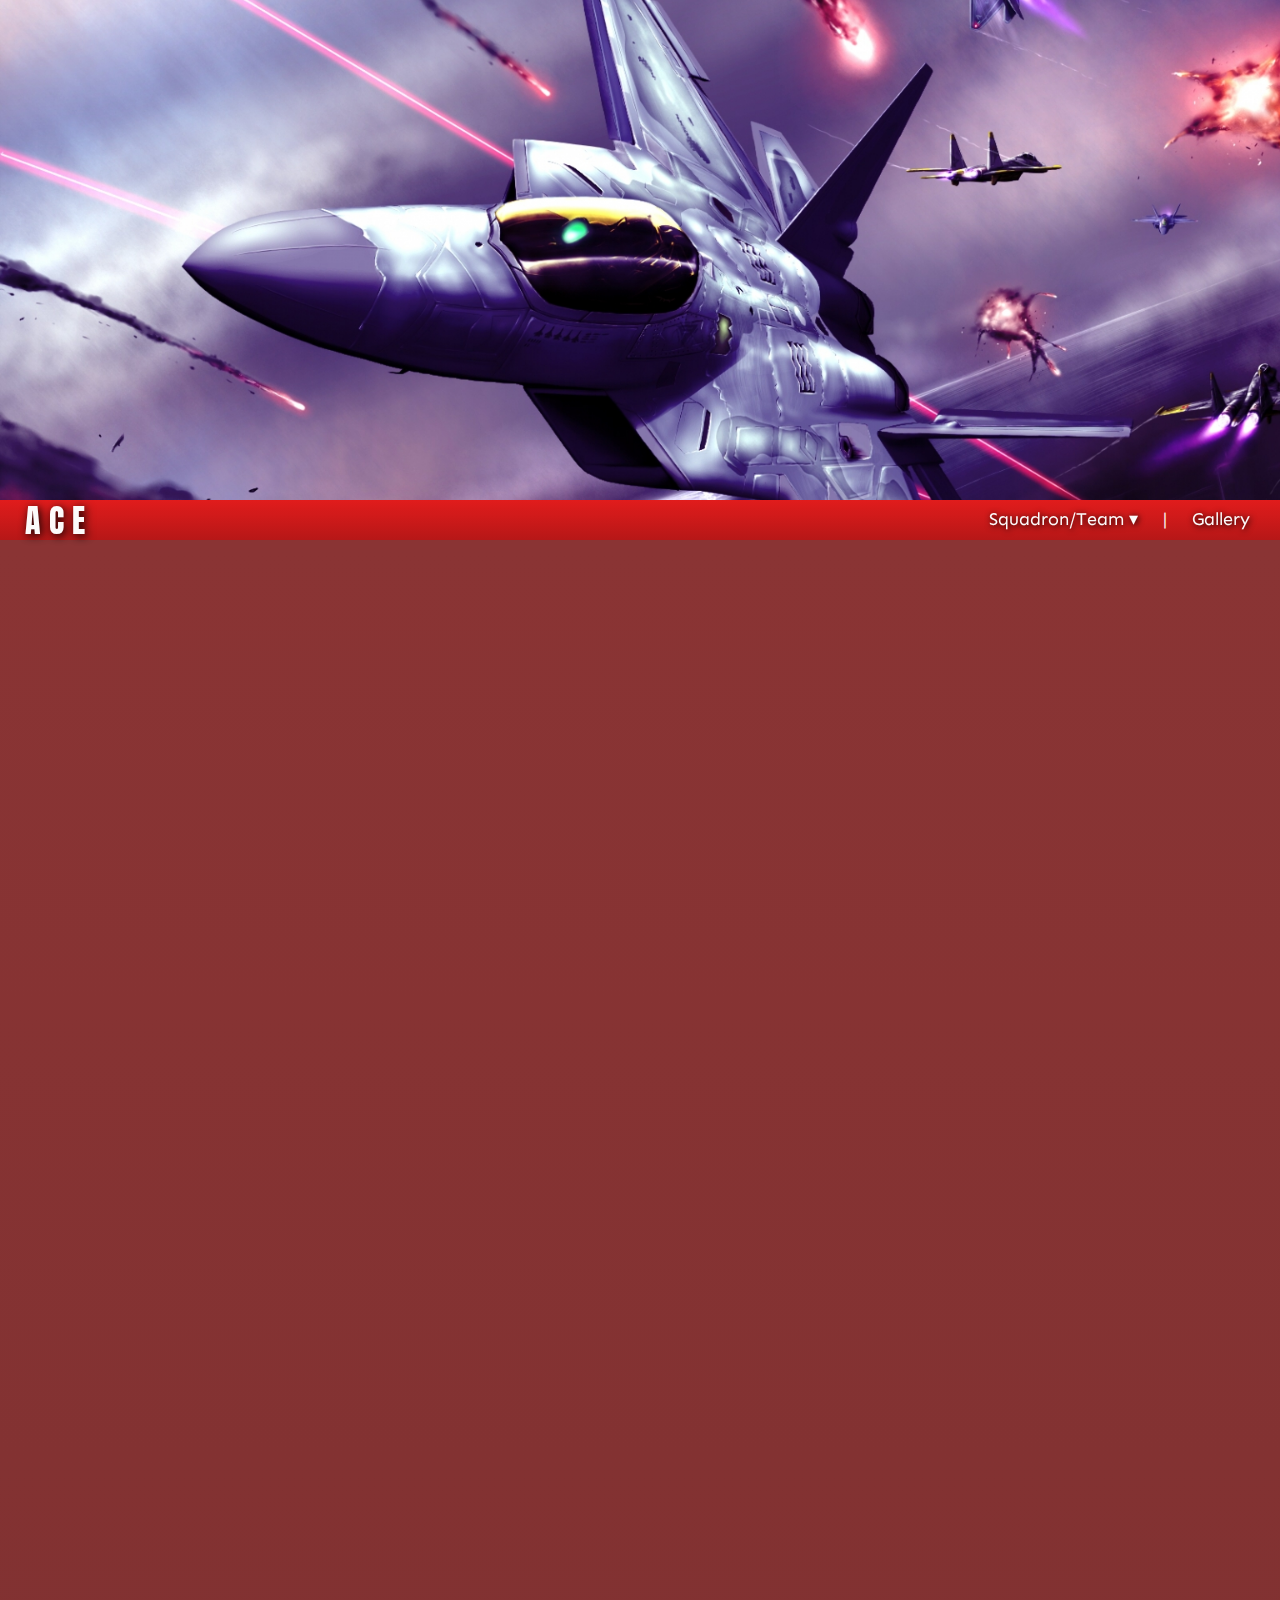
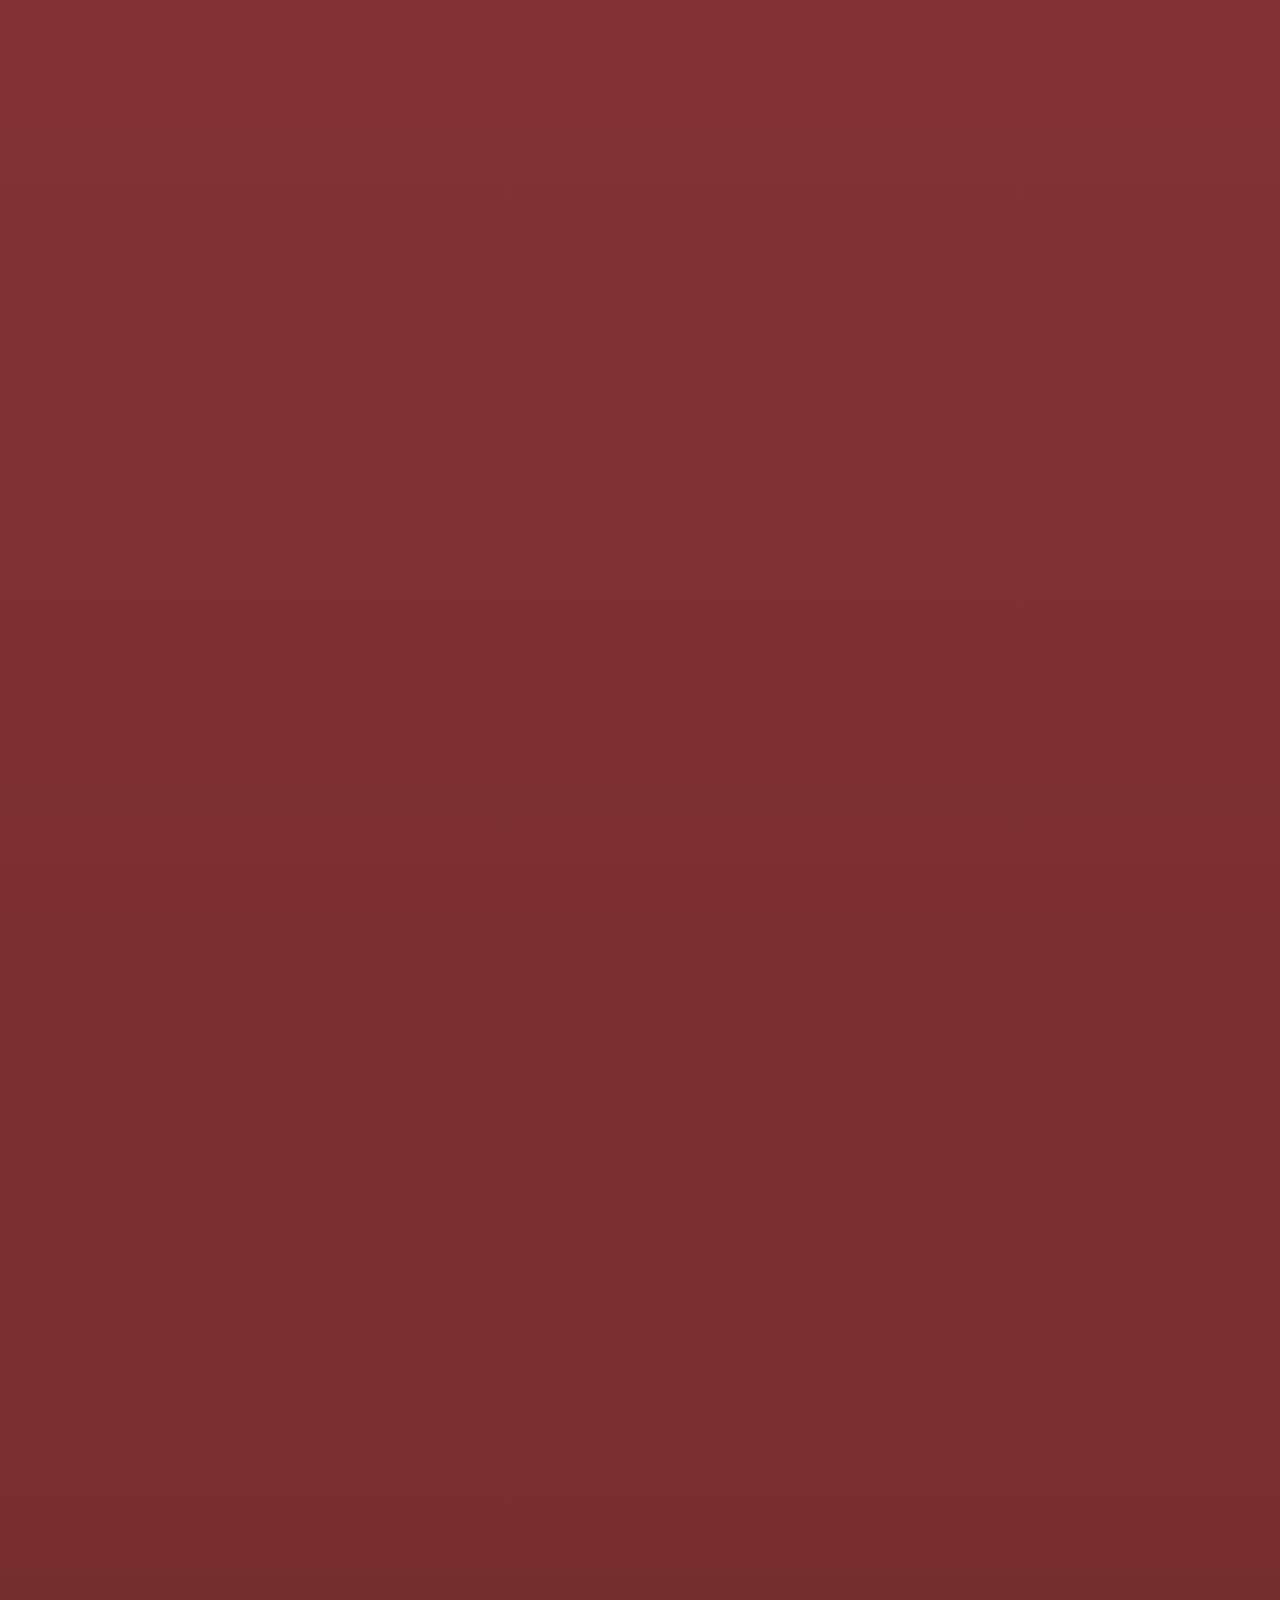
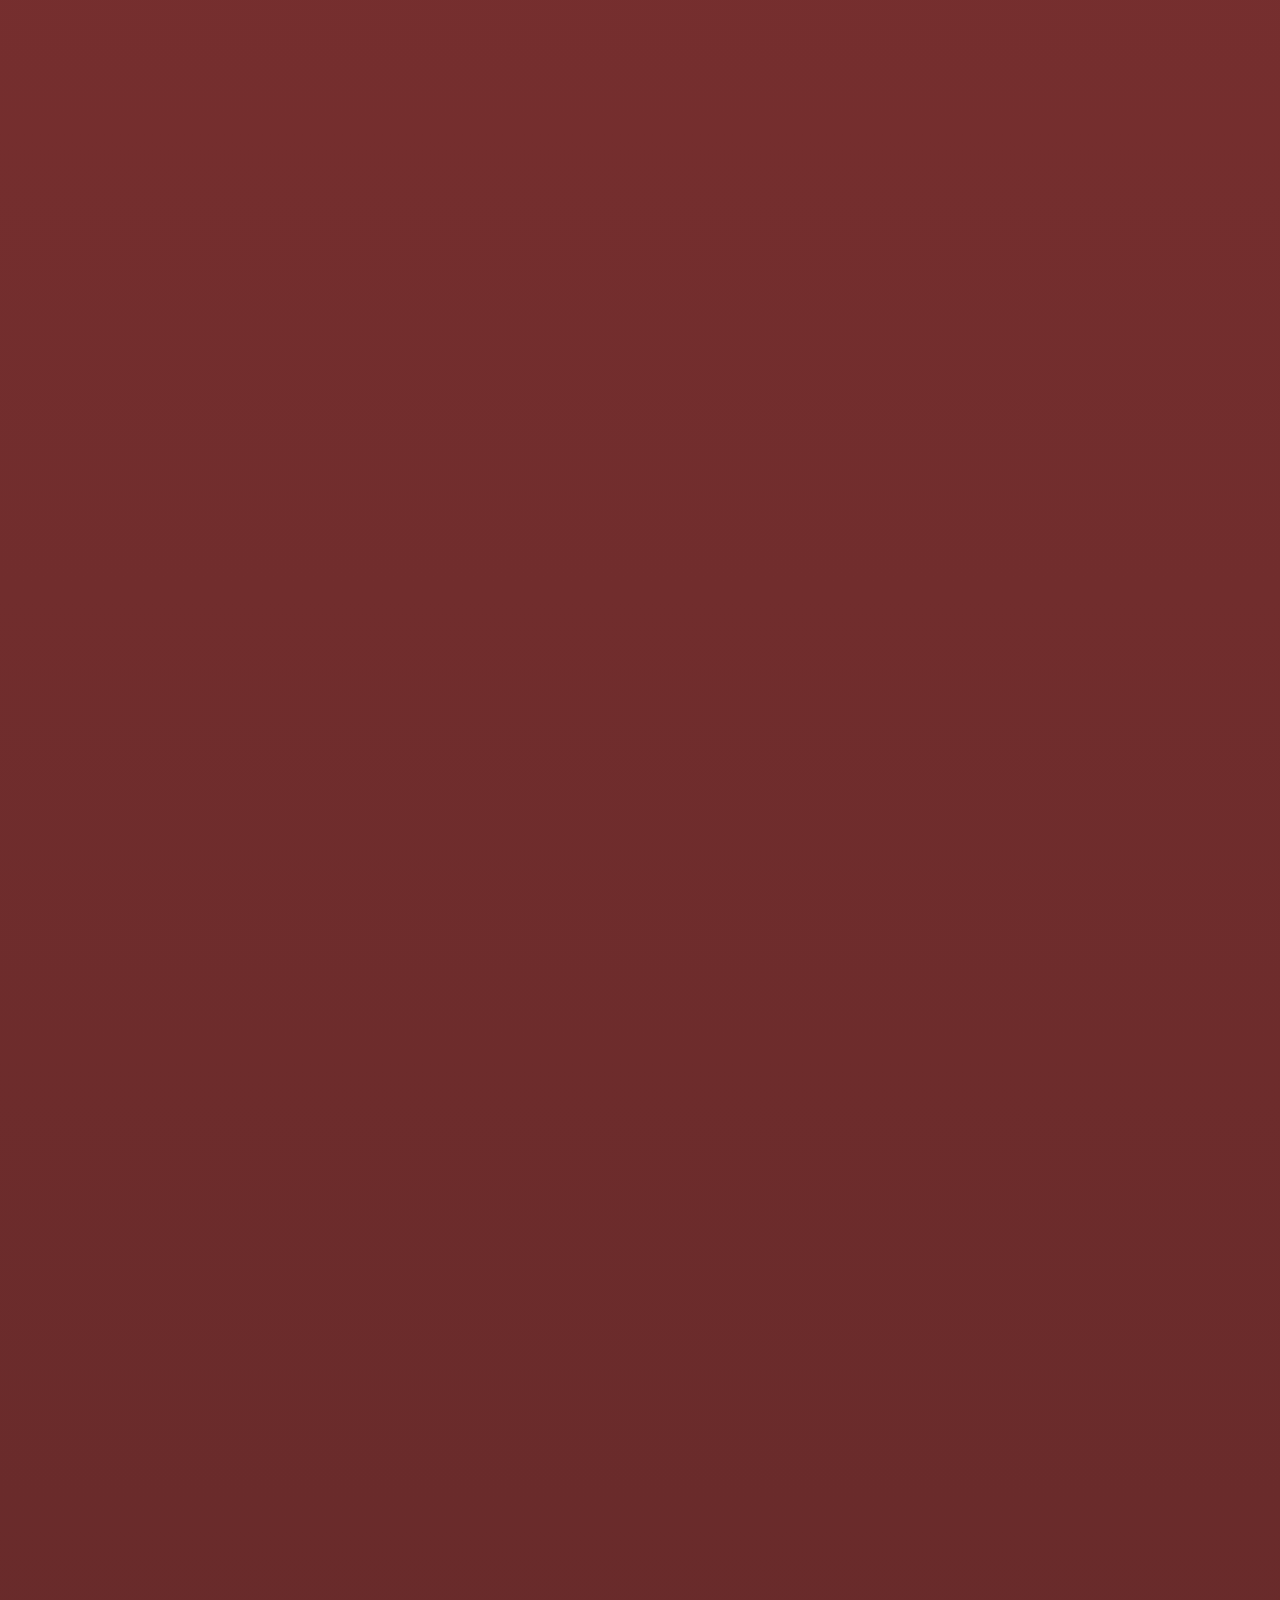
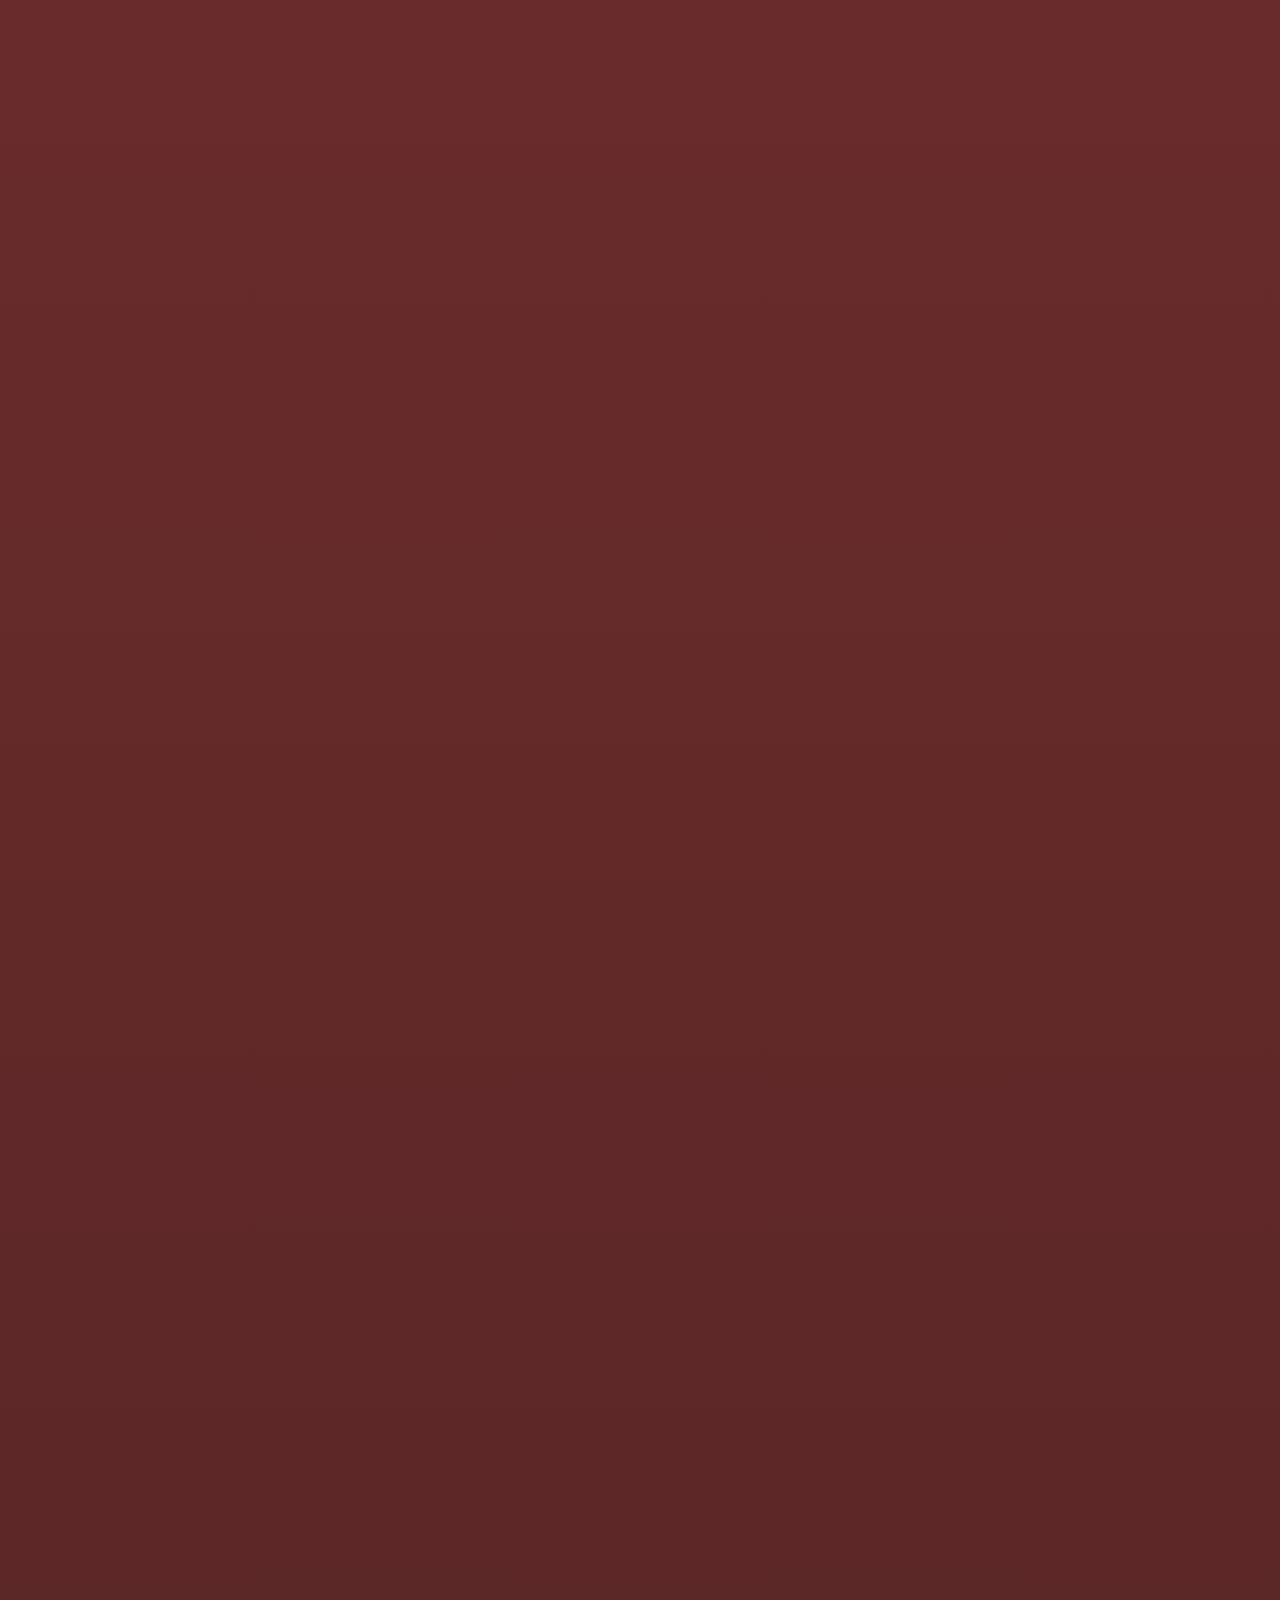
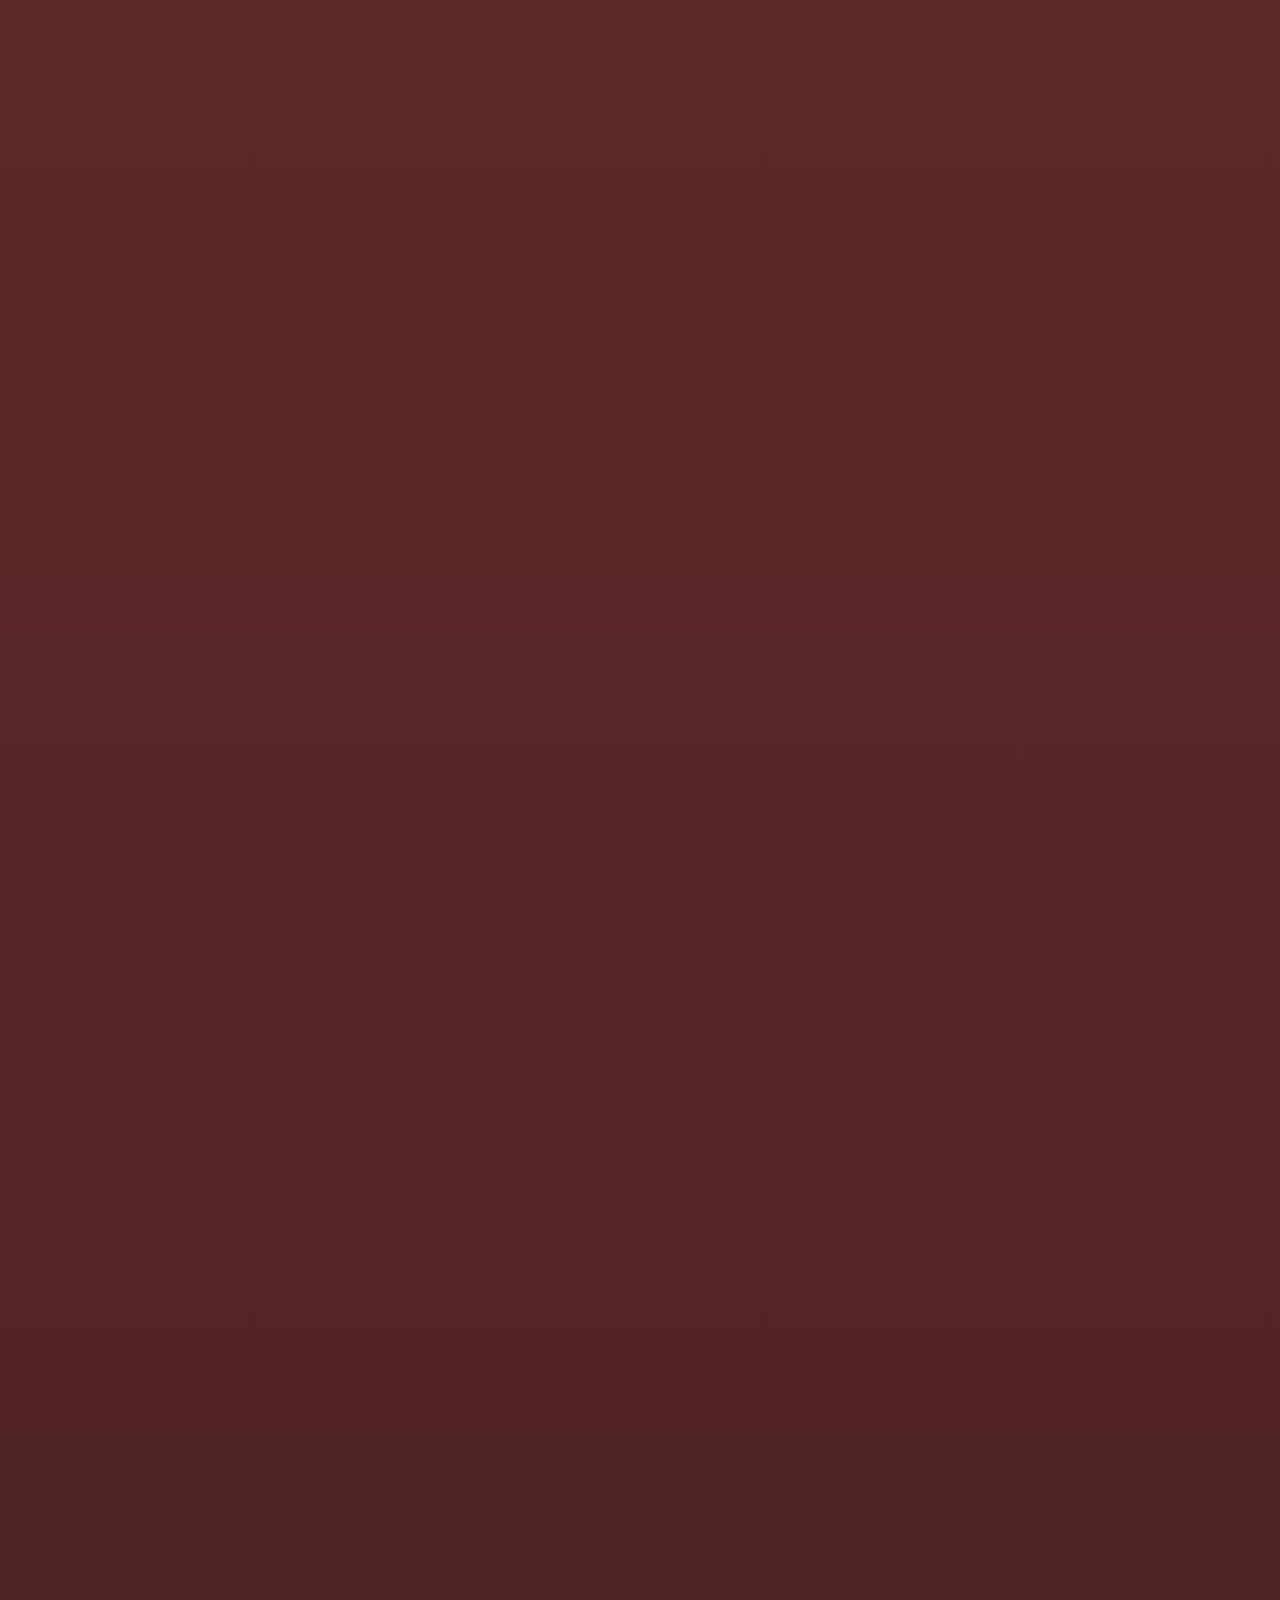
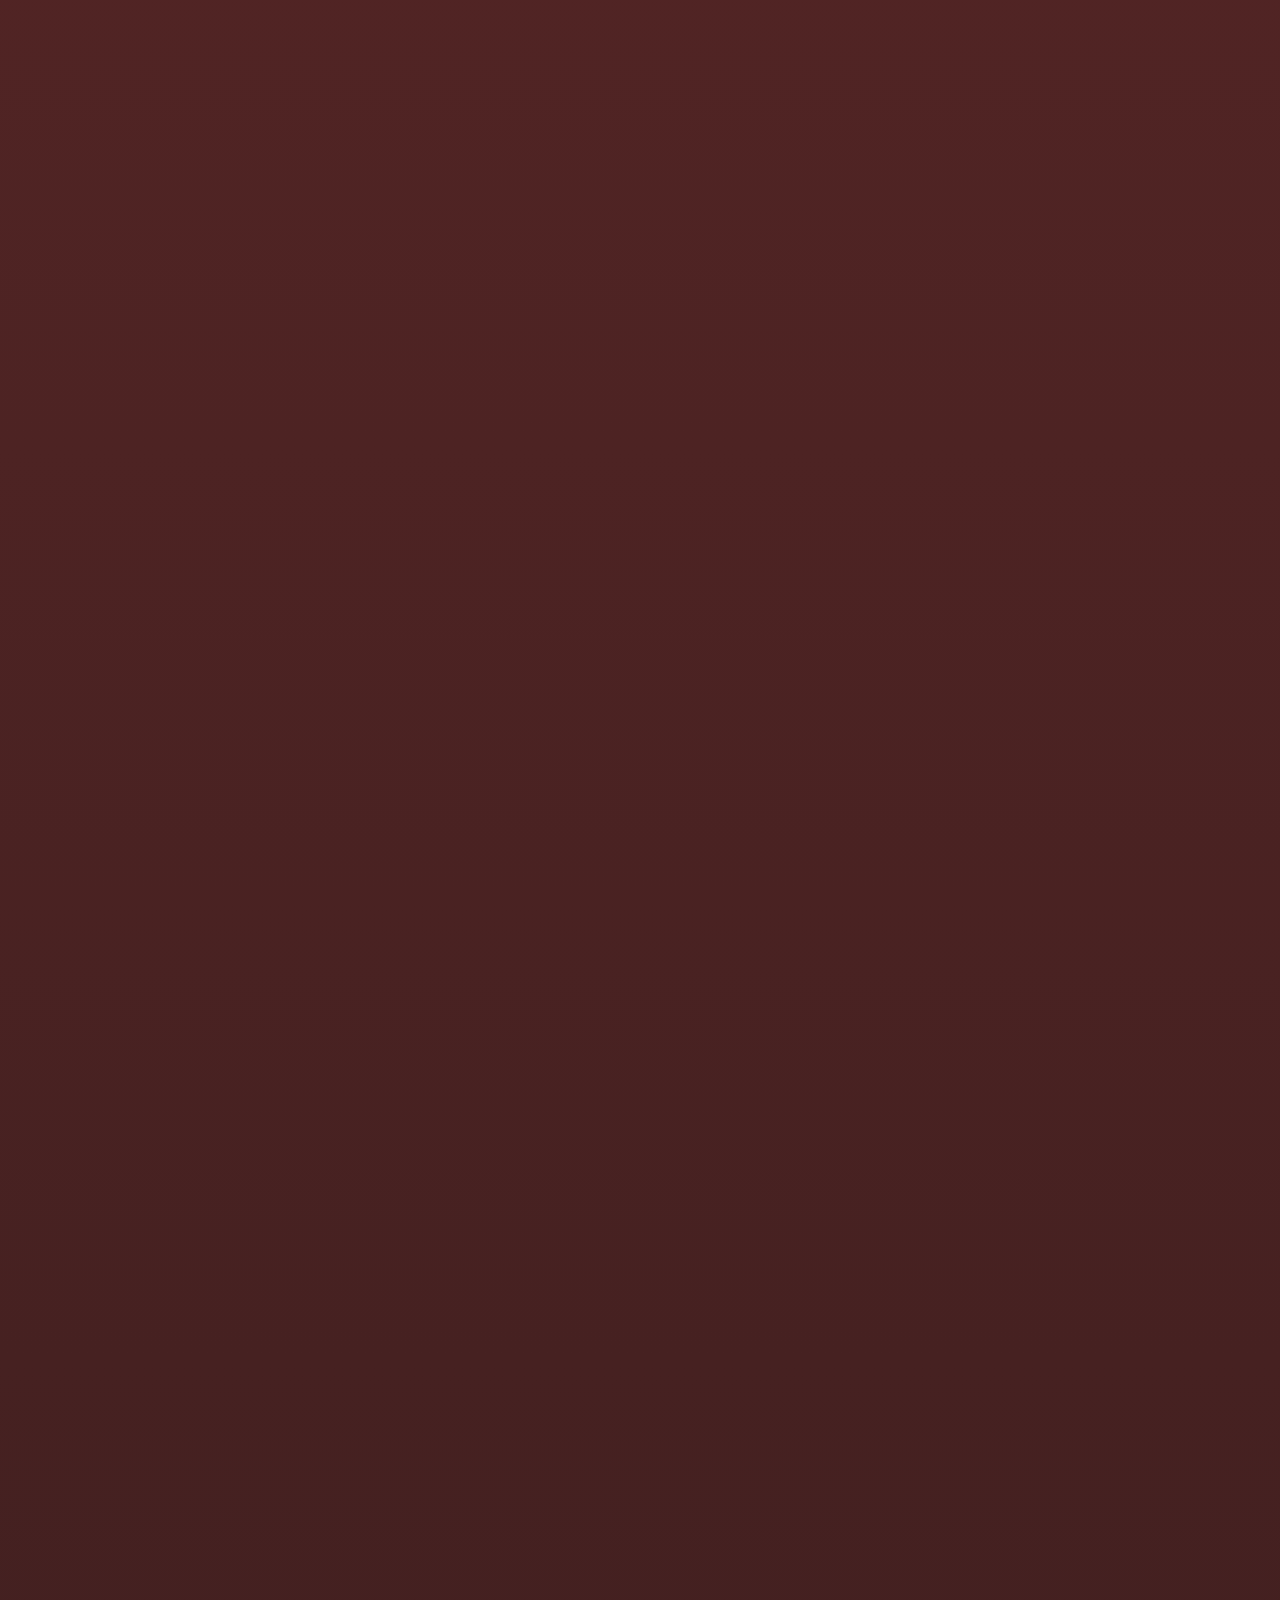
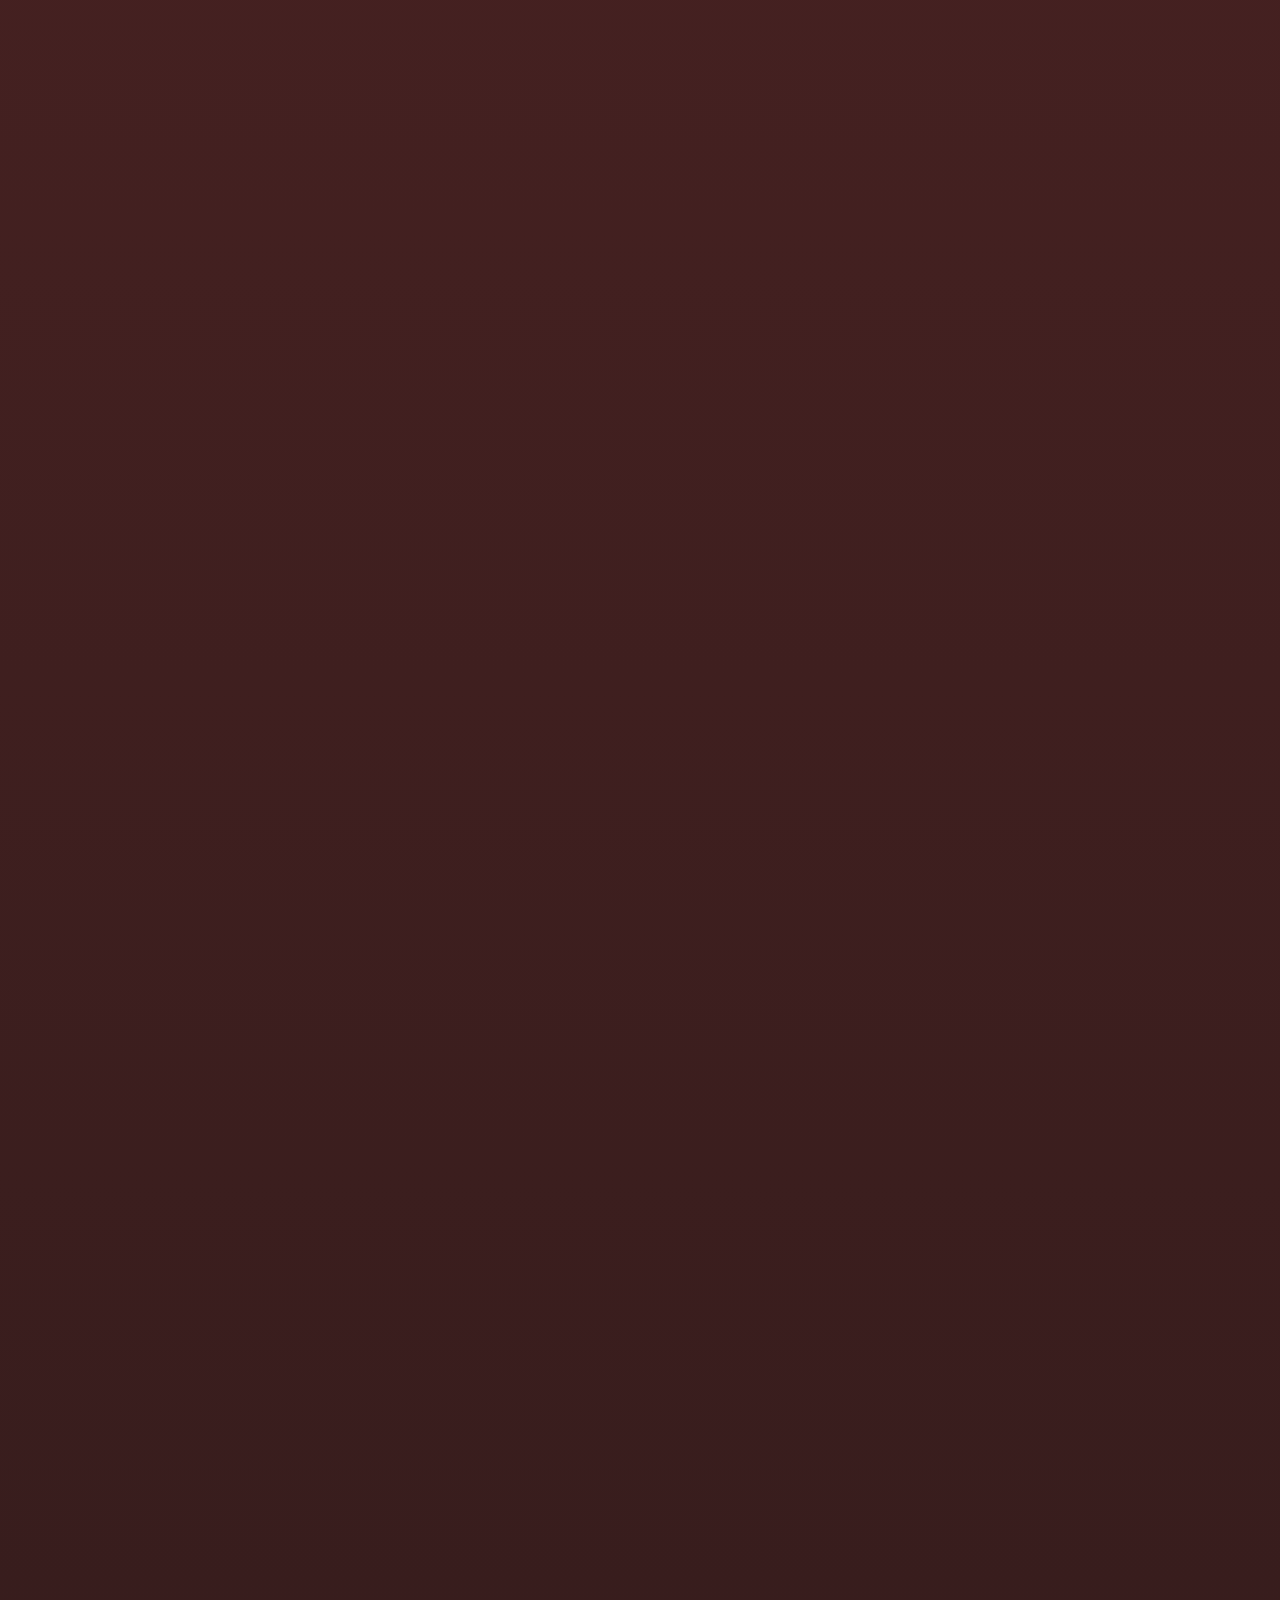
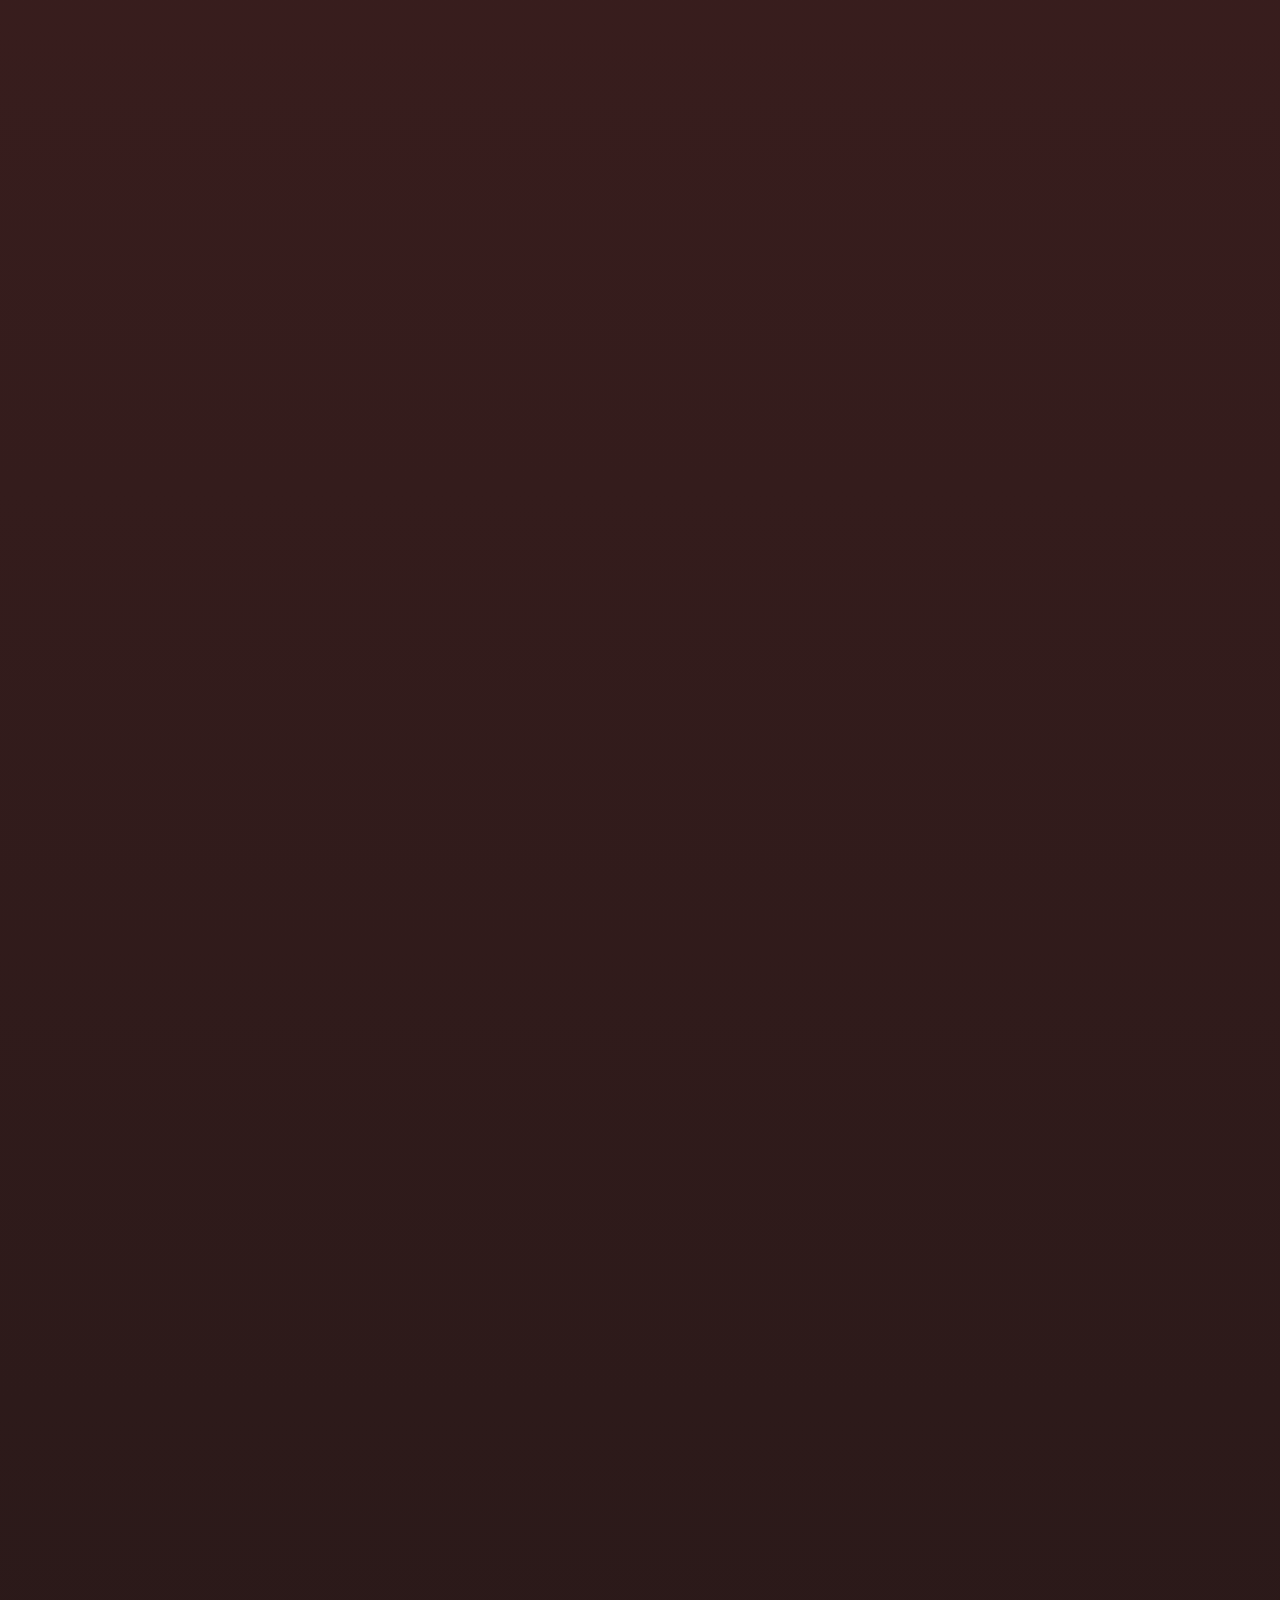
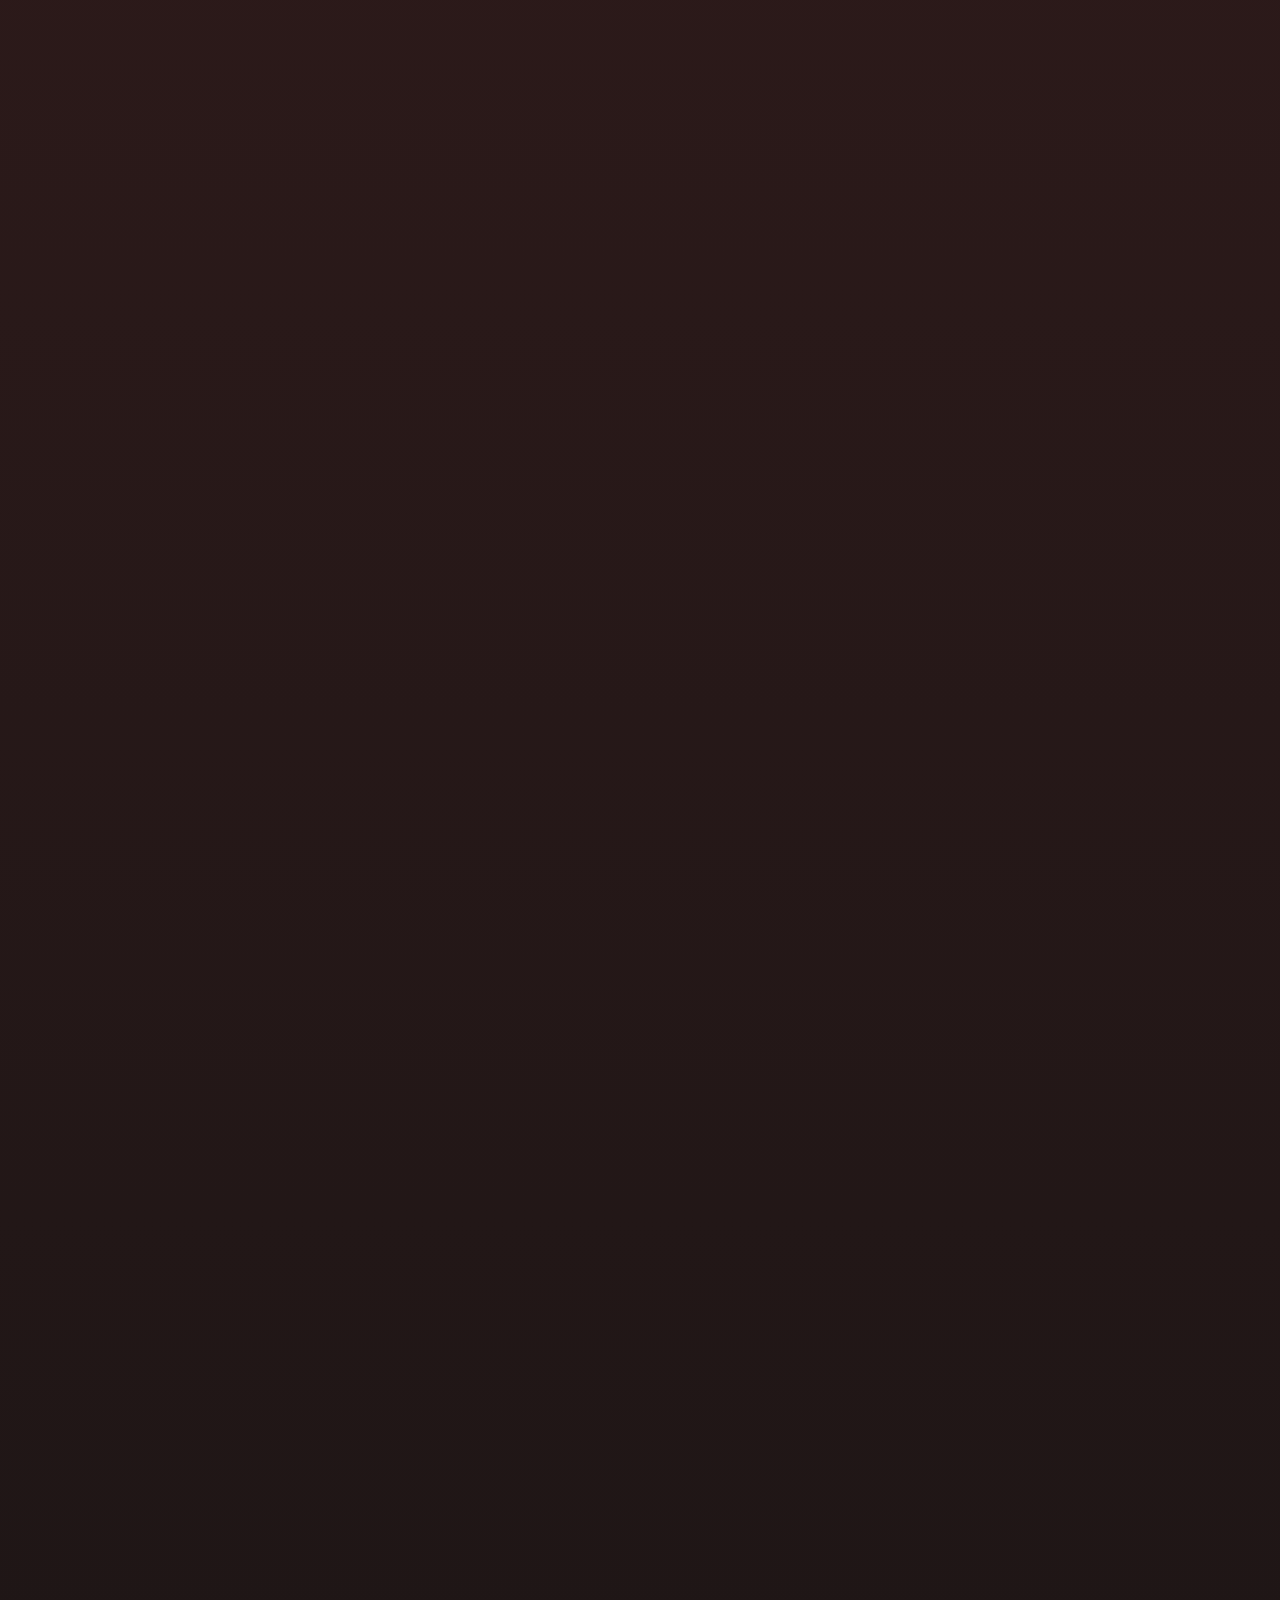
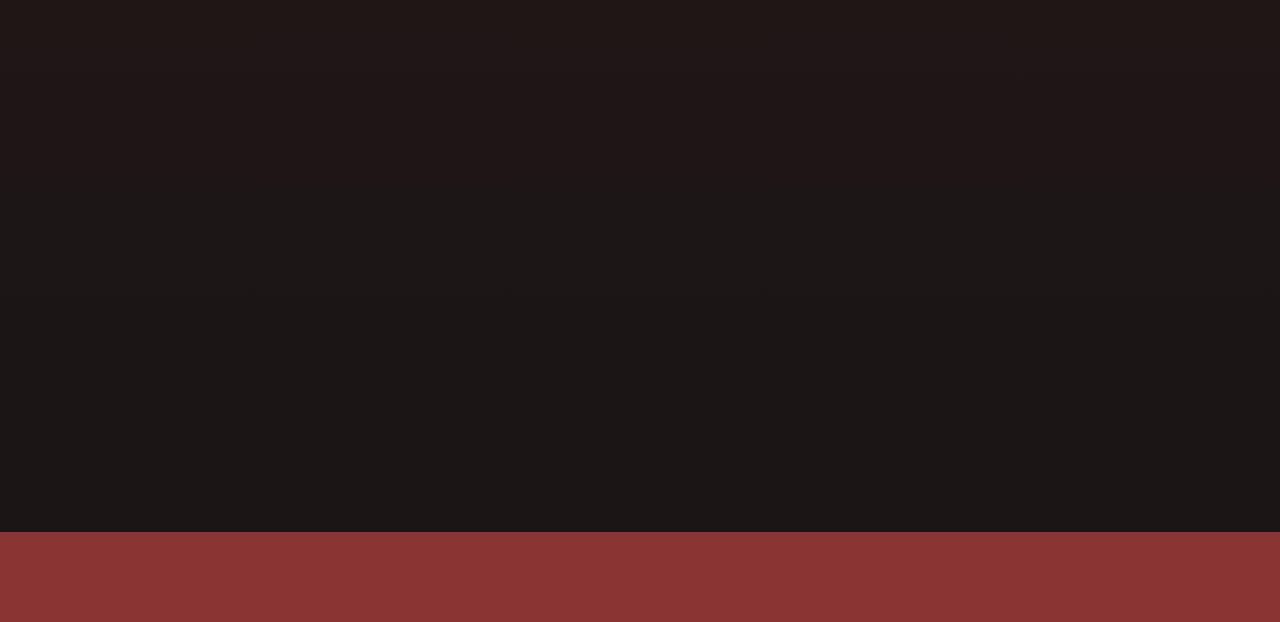
<file: index.html>
<!DOCTYPE html>
<html lang="en" id="home">

<head>
  <meta charset="UTF-8">
  <meta name="viewport" content="width=device-width, initial-scale=1.0">

  <link rel="shortcut icon" href="Letter-A.ico">

  <link rel="stylesheet" href="assets/css/reset.css">
  <link rel="stylesheet" href="assets/css/style.css">



  <title>Ace Combat Team(s)</title>
</head>

<body>


  <!-- awal header -->
  <header>

    <div class="jumbotron">

      <img src="assets/img/trigger.png" id="logo" alt="Trigger's Emblem" title="Trigger's Emblem">
      <h1>Ace Combat Team</h1>
      <p>Some of Ace Combat Team(s) in Ace Combat Video Game</p>
      <p>
        <marquee width="800" style="font-size: small; background-color: rgba(0, 0, 0, .4);">
          Program Studi : Teknik Elektro, Mata Kuliah : Teknologi Komunikasi Multimedia
        </marquee>
      </p>
    </div>


  </header>
  <!-- akhir header -->


  <!-- Disimpan Navbar diluar <header> karena sticky tidak akan berfungsi di dalam header -->
  <!-- Nav -->
  <div class="nav-container">
    <nav class="navbar">
      <a href="#home" class="navbar-brand page-scroll" id="navbar-brand"><strong>A C E</strong></a>

      <ul>
        <li class="navbar dropdown">
          <a id="drop-btn" class="dropbtn nav-list">Squadron/Team &#9662;</a>
          <div class="dropdown-content">
            <a class="page-scroll" href="#mage">Mage Squadron</a>
            <a class="page-scroll" href="#strider">Strider Squadron</a>
            <a class="page-scroll" href="#galm">Galm Team</a>
            <a class="page-scroll" href="#sol">Sol Squadron</a>
            <a class="page-scroll" href="#sacs">SACS</a>
            <a class="page-scroll" href="#silber">Silber Team</a>
            <a class="page-scroll" href="#garuda">Garuda Team</a>
            <a class="page-scroll" href="#spare">Spare Squadron</a>
            <a class="page-scroll" href="#mimic">Mimic Squadron</a>
          </div>
        </li>

        <li> | </li>
        <li class="navbar"><a href="gallery.html" class="nav-list page-scroll">Gallery</a></li>
      </ul>

    </nav>
  </div>

  <!-- akhir nav -->




  <!-- awal main -->
  <main>

    <div id="content">

      <article id="mage" class="card">
        <h2>Mage Squadron</h2>
        <div class="container-fi">
          <img src="assets/img/mage_formation.jpg" alt="Mage Squadron" title="Mage Squadron" class="featured-image">
        </div>
        <img src="assets/img/mage_emblem.png" alt="Mage Emblem" title="Mage Emblem" class="featured-emblem">
        <div class="container-member">
          <div class="leader">
            <p>Leader :</p>
            <ul>
              <li>Clown (Mage 1)</li>
              <li>AWACS Sky Keeper</li>
            </ul>
          </div>
          <div class="member">
            <p>Member(s) :</p>
            <ul>
              <li style="text-decoration: line-through;">Trigger (Mage 2)</li>
            </ul>
          </div>
        </div>

        <p>Mage Squadron, officially the 508th Tactical Fighter Squadron, is an Osean Air Force unit assigned to
          the International Union Peacekeeping Force. The squadron saw deployment in the Lighthouse War.
        </p>
        <h4>History</h4>
        <p>
          On May 15, 2019, the Kingdom of Erusea declared war on the Osean Federation and attacked the
          country's bases all over Usea, including Fort Grays. Mage Squadron was scrambled with other allied
          squadrons to repel the Erusean air raid.
        </p>
        <p>
          The squadron also took part in halting the Erusean advance at the Scofields Plateau. During the
          operation, Erusean forces deployed multiple MQ-99s to engage the Osean aircraft, however, they were
          shot down by Golem and Mage Squadrons.
        </p>

        <p>
          On May 30, 2019, Mage Squadron took part in Operation Dual Wielder, where its objective was to help
          secure air superiority in the airspace over the Chopinburg Rainforest. The mission was almost a
          success, however, Erusea deployed an Arsenal Bird to quickly regain control of the region.[4]
        </p>
        <p>
          The last known sortie the squadron was involved in was Operation Lighthouse Keeper, where Osean
          forces had to infiltrate the city of Selatapura and rescue the Osean ex-president Vincent Harling
          from the Erusean-controlled International Space Elevator. The operation failed when Harling's
          transport helicopter was shot down and exploded, killing the ex-president. Trigger was blamed for
          killing the president, and was later court-martialed and sent to a penal air unit, Spare Squadron.
        </p>

      </article>


      <article id="strider" class="card">
        <h2>Strider Squadron</h2>
        <div class="container-fi">
          <img src="assets/img/strider_formation.png" alt="Strider Squadron" title="Strider Squadron"
            class="featured-image">
        </div>
        <img src="assets/img/strider_emblem.png" alt="Strider Squadron" title="Strider Squadron"
          class="featured-emblem">
        <div class="container-member">
          <div class="leader">
            <p>Leader :</p>
            <ul>
              <li style="text-decoration: line-through;">Unnamed pilot (Strider 1)</li>
              <li>Trigger (Strider 1)</li>
              <li>AWACS Long Caster</li>
            </ul>
          </div>
          <div class="member">
            <p>Member(s) :</p>
            <ul>
              <li>Count (Strider 2)</li>
              <li>Skald (Strider 3)</li>
              <li>Jaeger (Strider 3)</li>
              <li>Lanza (Strider 4)</li>
              <li>Huaxian (Strider 4)</li>
            </ul>
          </div>
        </div>

        <p>Strider Squadron, officially the 124th Tactical Fighter Squadron, and also referred to as the
          "Snowbirds", was a unit in Osean Air Defense Force's Long Range Strategic Strike Group (LRSSG).
        </p>
        <p>
          Throughout the Lighthouse War, Strider Squadron became renowned for its many accomplishments, most notably
          defending Stonehenge and bringing down Arsenal Bird Liberty. Strider's actions often decided the outcome of
          many battles during the war.
        </p>
        <p>
          Strider Squadron was the player's squadron throughout the latter half of <em>Ace Combat 7: Skies
            Unknown</em>.
        </p>
        <h4>History</h4>
        <p>
          Following a reconnaissance mission to the Stonehenge ruins, Strider and Cyclops squadrons' return route
          changed to Yinshi Valley due to unknown factors. Shortly before entering the valley, they came under pursuit
          by Erusean MQ-99s, and Spare Squadron was deployed to cover their retreat. With Trigger acting as the rear
          guard, all Strider aircraft successfully exited the combat airspace. Following Trigger's engagement with
          Mister X, AWACS Bandog guided the LRSSG back to the 444th Air Base.
        </p>
        <h4>New Leadership</h4>
        <p>
          Following Operation Full House, Trigger, alongside his wingman Count, was transferred to the LRSSG under the
          request of Wiseman and was appointed the new flight lead of Strider Squadron.
        </p>
        <p>
          On August 10, 2019, aiming to weaken the Erusean Royal Navy, the LRSSG carried out a strategic strike on the
          Erusean forces stationed at Snider's Top. During the operation, Strider played a key role in sinking the Njord
          Fleet and destroying both military platforms. Initially, Strider's original members were skeptical of
          Trigger's leadership, however, after witnessing his skill during the operation, they wholly accepted their new
          leader. It was during the operation that Strider was first referred to as the "Snowbirds".
        </p>
        <h4>Counter Attack</h4>
        <p>
          Nine days later, Strider played a key role in defending the last remaining Stonehenge turret as it prepared to
          fire upon Arsenal Bird Liberty. After the railgun's spotter was rendered ineffective, Trigger, alongside
          Wiseman, crippled Liberty by destroying its main propellors, allowing Stonehenge to shoot it down.
        </p>
        <p>
          In the following operation, Operation Magic Spear, Strider alone was tasked with assisting Osean bombers in
          destroying Erusean IRBM silos by guiding the bombers' munitions to their targets. After destroying the main
          silos, it was revealed that Erusea had been hiding multiple IRBMs underneath a dam and subsequently launched
          the. Trigger ultimately shot down each missile before they reached critical altitude.
        </p>

      </article>



      <article id="galm" class="card">
        <h2>Galm Team</h2>
        <div class="container-fi">
          <img src="assets/img/galm_formation.jpg" alt="Galm Team" title="Galm Team" class="featured-image">
        </div>
        <img src="assets/img/galm_emblem.png" alt="Galm Emblem" title="Galm Emblem" class="featured-emblem">
        <div class="container-member">
          <div class="leader">
            <p>Leader :</p>
            <ul>
              <li>Chiper (Galm 1)</li>
              <li>AWACS Eagle Eye</li>
            </ul>
          </div>
          <div class="member">
            <p>Member(s) :</p>
            <ul>
              <li style="text-decoration: line-through;">Larry Foulke (Galm 2)</li>
              <li>Patrick James Beckett (Galm 2)</li>
            </ul>
          </div>
        </div>

        <p>The 66th Air Force Unit "Galm", more commonly referred to as Galm Team, was a mercenary fighter squadron
          employed by the Ustio Air Force's 6th Air Division during the Belkan War. The two-man unit―comprised of a
          pilot known only by his callsign, "Cipher", and Larry Foulke―was stationed at Valais Air Base.
        </p>
        <p>
          Over the course of the war, Galm Team shot down a considerable number of the Belkan Air Force's ace squadrons
          and pilots. The mercenary team's unparalleled combat efficiency proved highly advantageous to the Allied
          Forces during the war and decisively ended the postwar uprising orchestrated by A World With No Boundaries.
        </p>
        <h4>History</h4>
        <p>
          The specific details regarding Galm Team's creation are currently unknown. It is known that Larry Foulke
          (callsign, "Pixy") was employed by Ustio's foreign mercenary air division as early as 1994. Details
          concerning Cipher's recruitment remain unknown, though it can be surmised that he and Foulke were not
          introduced until their first combat sortie, during which they were designated Galm 1 and 2 respectively.
        </p>
        <p>
          Galm Team's first known combat sortie occurred on April 2, 1995, when it was dispatched to intercept a Belkan
          bombing strike on Valais Air Base. Galm's successful defense of Valais ultimately prevented Belka from
          achieving complete hegemony over Ustio. Nearly two weeks later, Galm Team supported the Allied Forces'
          counteroffensive preparations by securing a military supply line along Route 171 in northern Sapin. On
          April 20, Galm Team underwent its first assignment within Area B7R. Although Galm's deployment was only
          intended to be a diversion to conceal the Allies' mobilization, the two mercenaries shot down all of the
          Belkan aircraft tasked with defending the airspace, including several ace squadrons.
        </p>
        <p>
          At 1458hrs, Foulke radioed through the electromagnetic interference and informed Cipher that he had "found a
          reason to fight"—he then proceeded to open fire on his flight leader. Cipher avoided his missile-fire and
          became entangled with several Belkan fighters, allowing Foulke to slip away in the confusion. Before
          departing, Foulke informed Cipher that the two of them must "go our separate ways." With Pixy listed as
          MIA, Crow Team's number three, Patrick James Beckett (callsign "PJ"), was reassigned to serve as Galm's number
          two.
        </p>
        <h4>End of the War</h4>
        <p>
          One week later, on June 13, Cipher and PJ were dispatched to engage the Belkan remnant forces massing near
          Mount Schirm. During the operation, Galm spotted an immense, empty hangar at a facility near the mountain, and
          PJ reported their findings back to Eagle Eye. The following week, Galm flew to Belka's northeast coast of
          Anfang to eliminate the remaining Belkan resistance forces. Although the operation was a success, the overall
          strength of the Belkan forces Galm Team encountered led PJ to surmise that they were not part of any remnant
          resistance movement, and that the "war [was] not over yet."
        </p>
        <p>
          On December 25, the terrorist organization A World With No Boundaries used the commandeered XB-0 Hresvelgr
          gunship to launch surprise attacks on the city of Lumen and Valais Air Base. Despite damage to the base
          facilities and runway, Galm Team took off in pursuit of the XB-0 and eventually intercepted it over the
          Waldreich Mountains. The gunship's fighter escorts, which included Espada Team, engaged Galm but were
          ultimately shot down. Cipher proceeded to disable the XB-0's engines and numerous anti-aircraft weapons,
          rendering the gunship defenseless. The ultimate destruction of its cockpit caused the XB-0 to lose altitude
          and crash. Pixy, who had since fallen in with the terrorist group, then relayed a coded transmission to
          Galm Team, which PJ deciphered: "Yo, Buddy. You still alive?"
        </p>
        <p>
          Six days later, on December 31, Galm Team was dispatched to Mund Valley in central Belka, where A World With
          No Boundaries had taken control of the Avalon Dam facility and its V2 warhead. In order to expedite its
          arrival at the target area, Galm embarked on a course that took it through Area B7R once more. Upon entering
          the airspace, Cipher and PJ were engaged by several ace squadrons from the terrorist group, including Gault
          Team, which was led by A World With No Boundaries' (supposed) leader, Anton Kupchenko. After a heated
          dogfight, Cipher downed the enemy fighters, and Galm continued on towards Mund.
        </p>
        <p>
          After arriving at the operation airspace, Galm and several other Allied squadrons approached the dam facility
          at low altitude through the river valley, while other Allied aircraft overhead drew fire from the dam's
          anti-aircraft defenses. Upon reaching the dam, Cipher flew into the facility's subterranean tunnels and
          destroyed the three modules controlling the V2 launch. As Cipher and PJ prepared to depart, Pixy―piloting
          an advanced ADFX-02 Morgan―appeared and opened fire with his fighter's Tactical Laser System, hitting and
          killing PJ. Pixy then radioed Cipher, asking if he had "found a reason to fight yet" and began to
          reactivate the V2 launch sequence. The two mercenaries fought over Avalon, with Cipher slowly stripping the
          Morgan of its weaponry until Foulke activated the aircraft's ECM shielding. However, Cipher landed several
          hits on the Morgan's forward air intakes, injuring Foulke and forcing him to eject.
        </p>
        <p>
          Following this final confrontation, Cipher effectively vanished from official records. Foulke is known to have
          survived his injuries and later returned to service as a soldier for hire in Usea.
        </p>


      </article>




      <article id="sol" class="card">
        <h2>Sol Squadron</h2>
        <div class="container-fi">
          <img src="assets/img/sol_formation.png" alt="Sol Squadron" title="Sol Squadron" class="featured-image">
        </div>
        <img src="assets/img/sol_emblem.png" alt="Sol Emblem" title="Sol Emblem" class="featured-emblem">
        <div class="container-member">
          <div class="leader">
            <p>Leader :</p>
            <ul>
              <li>Mihaly A. Shilage (Sol 1)</li>
            </ul>
          </div>
          <div class="member">
            <p>Member(s) :</p>
            <ul>
              <li>Wit (Sol 2)</li>
              <li>Seymour (Sol 3)</li>
              <li>Hermann (Sol 4)</li>
              <li>Roald (Sol 5)</li>
            </ul>
          </div>
        </div>

        <p>
          Sol Squadron, officially the 68th Experimental Squadron, is an experimental unit serving with the
          Erusean Air and Space Administration. The squadron saw deployment during the Lighthouse War. It was featured
          as the main antagonist squadron for most of the campaign of Ace Combat 7: Skies Unknown.
        </p>
        <p>
          Mihaly A. Shilage, the squadron's leader, accepted his Erusean status but the other Sol pilots continued to
          wear the Voslagian Air Force emblem on their flight suits. After Mihaly was shot down, Sol Squadron flew
          alongside the Long Range Strategic Strike Group during Operations Daredevil and Hush.
        </p>
        <h4>History</h4>
        <p>
          At the onset of the war, Sol Squadron was formed to support Mihaly on his combat sorties. On May 30, 2019,
          Mihaly flew solo during Osea's Operation Dual Wielder to check on the Erusean drones deployed on the front
          lines. He shot down Gargoyle 1 and Golem 2 before retreating from the airspace. The combat physically strained
          him, so the squadron did not deploy again for over a month.
        </p>
        <p>
          On July 12, Mihaly, Wit, and Seymour joined a formation of Erusean drones chasing the Osean reconnaissance
          squadrons Cyclops and Strider away from Stonehenge. The three Sol pilots reached them in Yinshi Valley, where
          Spare Squadron was attempting to escort Cyclops and Strider. Mihaly engaged and killed Spare 8 as well as
          another Spare pilot and one recon pilot before Trigger engaged him in a dogfight through the valley. Tabloid
          engaged Wit and Seymour simultaneously to prevent them from chasing Trigger or the other Oseans. All of Sol
          Squadron eventually retreated from the area after heavy thunderclouds continued to roll in.
        </p>
        <p>
          The squadron remained grounded for another two months while Dr. Schroeder ordered a new flight suit for Mihaly
          to support his flying style. Schroeder was instantly amazed by Mihaly's control on his aircraft while using
          the new suit; the other Sol members couldn't keep up with their leader.
        </p>
        <p>
          Osea launched a large-scale invasion of Erusea's capital, Farbanti, on September 19. Erusea called on the
          entirety of Sol Squadron to provide backup; the squadron arrived after Osea had already captured the majority
          of Farbanti's territory. Mihaly managed to sink multiple Osean ships, prompting Osean headquarters to order
          Cyclops and Strider Squadrons to shoot him down. Trigger and Wiseman jointly engaged Mihaly after he shot down
          Fencer. Wiseman drew Mihaly through Farbanti's submerged district until Mihaly killed him. Trigger continued
          to engage Mihaly, but Mihaly and the rest of Sol Squadron retreated after both sides lost communications,
          leaving Farbanti in Osean hands.
        </p>
        <p>
          After the collapse of Erusea's government, Sol Squadron chose to desert from Erusea and instead defend
          refugees amassed at Shilage and Voslage; the squadron reformed itself as part of the Voslagian Air Force. When
          Strider Squadron arrived on October 24 to secure Shilage's stockpiled supplies for themselves, Sol deployed
          and attempted to defend the area. Trigger shot down Roald and Hermann—their subsequent fates are left
          unexplored—before Mihaly arrived in an experimental X-02S Strike Wyvern. Mihaly ordered Wit and Seymour to
          leave and stay alive for the sake of their homeland. Trigger engaged Mihaly in an extended dogfight until
          Trigger finally shot him down. Mihaly asked on an open channel for Trigger to "put a stop to the drone
          production" before his radio cut out; he survived his injuries but was crippled and could no longer fly.
        </p>
        <p>
          One week later, Avril Mead put out a call for those looking to end the war to help retake the International
          Space Elevator from Erusean radicals. Wit and Seymour responded under the Voslagian flag to support the Oseans
          and Eruseans fighting the radicals. The two proved useful to their former rivals; they revealed that Erusea's
          drones were flying in slave mode alongside radical pilots, and Wit provided a way to destroy the Arsenal Bird
          by explaining where to attack it. After two ADF-11F Ravens entered the airspace to shoot down the coalition
          forces, Wit and Seymour retreated to a friendly airbase until the coalition returned the next day. The two
          pilots joined the others in fighting the Ravens, observing that they flew precisely like Mihaly.
        </p>
        <p>
          Seymour always survives the final battle against the Ravens, but Wit's fate depends on the player. If the
          player manages to shoot down both Ravens at around the same time, Wit will survive the fight. Otherwise, the
          second Raven will shoot down Wit, prompting Seymour to attempt to avenge him during the fight with the first
          ADF-11.
        </p>


      </article>




      <article id="sacs" class="card">
        <h2>SACS</h2>
        <div class="container-fi">
          <img src="assets/img/sacs_formation.jpg" alt="SACS" title="SACS" class="featured-image">
        </div>
        <img src="assets/img/sacs_emblem.webp" alt="SACS Logo" title="SACS Logo" class="featured-emblem">
        <div class="container-member">
          <div class="leader">
            <p>Leader :</p>
            <ul>
              <li>Matias Torres</li>
            </ul>
          </div>
          <div class="member">
            <p>Member(s) :</p>
            <ul>
              <li>Louis Barbieri</li>
              <li>And 23 others</li>
            </ul>
          </div>
        </div>

        <p>
          SACS, also known as the Alicorn Squadron, was the Erusean Navy air group from the submarine Alicorn, which saw
          deployment near the end of Operation Sighthound and during Operation Fisherman. The squadron launched via an
          aircraft deck on the top of the submarine's hull. The tail of SACS aircraft bore a design of an alicorn.
        </p>
        <p>
          In line with the radical ideology of their captain, Matias Torres, SACS seemed to display a fanatical devotion
          to their cause. A flight launched purely as a distraction did so willingly and shouted "salvation" just before
          their aircraft exploded.
        </p>
        <h4>History</h4>
        <p>
          At the climax of Operation Sighthound, Torres announced that both he and the Alicorn were no longer under
          Erusean authority. After launching the submarine and destroying an OMDF fleet led by the OFS Puffin, Torres
          launched a flight from the SACS unit, diverting the attention of Osea's fighter squadrons away from the
          Alicorn as it submerged. One of the SACS aircraft carried a cruise missile armed with a WMD. Trigger pursued
          the flight and shot the plane down before it could leave the area of operation and carry out the flight's
          mission.
        </p>
        <p>
          The remaining aircraft of the squadron would launch days later on September 14, when the Osean Navy tried to
          trap the submarine in the Spring Sea. Initially operating as interceptors alongside the Alicorn's detachment
          of SLUAVs, SACS engaged Specter Squadron in an attempt to shoot down their fleet of P-1 patrol aircraft to
          cover the submarine's escape, but this attempt failed when the LRSSG successfully defended Specter. After the
          Alicorn was forced to surface, the remaining aircraft of SACS were launched from the submarine, once again
          alongside SLUAVs, this time as a distraction to try to prevent the LRSSG from destroying the Alicorn.
          Ultimately, SACS failed to prevent the LRSSG from destroying the submarine, resulting in the loss of all on
          board.
        </p>



      </article>





      <article id="silber" class="card">
        <h2>Silber Team</h2>
        <div class="container-fi">
          <img src="assets/img/silber_formation.jpg" alt="Silber Team" title="Silber Team" class="featured-image">
        </div>
        <img src="assets/img/silber_emblem.png" alt="Silber Emblem" title="Silber Emblem" class="featured-emblem">
        <div class="container-member">
          <div class="leader">
            <p>Leader :</p>
            <ul>
              <li>Dietrich Kellerman</li>
            </ul>
          </div>
          <div class="member">
            <p>Member(s) :</p>
            <ul>
              <li>Ruppert Appling</li>
              <li>Stefan Enders</li>
              <li>Sven Burtlag</li>
              <li>Sebastian Hackenberg</li>
            </ul>
          </div>
        </div>

        <p>The 126th Tactical Fighter Squadron "Silber" was an squadron of the Belkan Air Force. Known for a
          history of military victories and successes, Silber was one of the oldest known squadrons of the
          BAF.
        </p>
        <h4>History</h4>
        <p>
          Originally named the "105th Tactical Fighter Squadron", the current Silber Squadron was born when Dietrich
          Kellerman was assigned to the team around 1973. The "first season Silber Team" (as Kellerman's original
          formation was retroactively called) fought in the Rectan Conflict in the same decade, defeating the Rectan Air
          Force in an engagement over the Mainz Mountains and allowing the Belkan Army to capture the Rectan capital of
          Cor.
        </p>
        <p>
          In 1985, the unit became involved in the Wellow Incident, destroying several unknown aircraft that flew over
          Crescene Island in North Belka. Five years later, in 1990, Dietrich retired from the Belkan Air Force, leaving
          the Silber team (the "second season Silber team") to continue without him.
        </p>
        <p>
          Belkan War
          When the Belkan War broke out in 1995, Kellerman was called back to the frontlines to bolster troop morale. He
          returned to active duty with several pilots from the 9th Special Education Course, the "Kellerman
          Institution", giving birth to the third iteration of the Silber Squadron.
        </p>
        <p>
          In their last combat action, the reformed Silber Squadron was sent as reinforcements during the Second Battle
          of B7R in May 28. The unit was engaged by the 66th Air Force Unit "Galm", and was completely destroyed.
          Kellerman survived. Dubbed the "squadron of tragedy", the battle saw the death of most of the team's pilots,
          causing Kellerman to permanently retire from aviation.
        </p>

      </article>




      <article id="garuda" class="card">
        <h2>Garuda Team</h2>
        <div class="container-fi">
          <img src="assets/img/garuda_formation.jpg" alt="Garuda Team" title="Garuda Team" class="featured-image">
        </div>
        <img src="assets/img/garuda_emblem.png" alt="Garuda Emblem" title="Garuda Emblem" class="featured-emblem">
        <div class="container-member">
          <div class="leader">
            <p>Leader :</p>
            <ul>
              <li>Talisman</li>
              <li>AWACS Ghost Eye</li>
            </ul>
          </div>
          <div class="member">
            <p>Member(s) :</p>
            <ul>
              <li>Marcus Lampert</li>
            </ul>
          </div>
        </div>

        <p>Garuda Team, officially the 28th Fighter Squadron, is a squadron in the Republic of Emmeria Air Force's
          Eastern Air Region Air Defense. It serves in the REAF's 8th Air Division, and is stationed at Gracemeria Air
          Force Base.
        </p>
        <p>
          During the Emmeria-Estovakia War, Garuda Team became invaluable to the Emmerian war effort as it helped decide
          the outcome of many crucial battles during the war, forcing Estovakia's armed forces to dedicate entire
          operations to the destruction of the squadron. Garuda's renown resulted in its members becoming national
          heroes for the Emmerian people and helping Emmeria emerge victorious in the war.
        </p>
        <p>
          Garuda Team is the player's squadron throughout Ace Combat 6: Fires of Liberation.
        </p>
        <h4>History</h4>
        <p>
          Garuda Team was formed in 2013 upon Talisman's assignment to the Eastern Air Defense Division. The squadron
          was tasked with defending Gracemeria, Emmeria's capital city, from any possible attack. Until mid-2015, the
          squadron was solely comprised of Talisman.
        </p>
        <p>
          On August 30, 2015, Estovakia launched their invasion of Gracemeria. During the emergency scramble, AWACS
          Ghost Eye assigned Marcus Lampert, callsign Shamrock, to the squadron as Talisman's wingman.
        </p>
        <p>
          Garuda Team, along with the rest of the Emmerian forces, fought valiantly to defend Gracemeria. They nearly
          drove out the Estovakian invaders, but were forced to retreat after the P-1112 Aigaion wiped out large
          portions of the defending forces and the elite Strigon Team entered the battle. During the retreat, one of
          Garuda's pilots managed to damage Strigon Leader Victor Voychek's aircraft; he was forced to eject, injuring
          his legs in the process and ending his flight career.
        </p>
        <p>
          After the loss of major cities and key locations to Estovakian forces, Garuda Team was forced to retreat to
          Khesed Island, an island to the west of the Emmerian mainland. They regrouped there with other Emmerian forces
          to make a stand against Estovakia's invasion.
        </p>
        <p>
          On November 24, Estovakia sent a squadron of bombers to destroy Vitoze and the Emmerian forces stationed
          there. Garuda Team was sent up with other air squadrons to defend the city from the approaching bombers. They
          were successful in this operation, allowing Emmeria to begin drafting plans for a counterattack.
        </p>
        <p>
          Three days later, Emmerian forces began their counterattack. They aimed to penetrate Estovakia's defensive
          line in Sipli Field, leading to the battle of Sipli Field. This was Garuda Team's first operation in which the
          squadron supported Emmerian ground troops on multiple fronts. Garuda successfully provided close air support,
          allowing the ground troops to retake Sipli.
        </p>
        <p>
          Garuda Team then participated in the battle of Bartolomeo Fortress a month later, supporting Emmeria's ground
          troops as they retook the fortress and regained control of the island. During the battle, two members of
          Strigon Team attempted to provide support to the stationed Estovakian troops, but Garuda shot down both
          Strigon pilots.
        </p>
        <p>
          Shamrock, whose legs were damaged in the crash, was confined to a wheelchair until he began physical
          rehabilitation, likely grounding him permanently. He visited Melissa Herman's home after the war concluded in
          order to meet her and Matilda since their assistance helped them destroy the Chandelier in his final
          sortie. It is not known if Talisman retired as well, or still served in Emmeria's Air Force for some time
          after the war.
        </p>

      </article>



      <article id="spare" class="card">
        <h2>Spare Squadron</h2>
        <div class="container-fi">
          <img src="assets/img/spare_formation.jpg" alt="Spare Squadron" title="Spare Squadron" class="featured-image">
        </div>
        <img src="assets/img/spare_emblem.png" alt="Spare Emblem" title="Spare Emblem" class="featured-emblem">
        <div class="container-member">
          <div class="leader">
            <p>Leader :</p>
            <ul>
              <li style="text-decoration: line-through;">Colonel D. McKinsey (Spare 1)</li>
              <li>AWACS Bandog</li>
            </ul>
          </div>
          <div class="member">
            <p>Member(s) :</p>
            <ul>
              <li style="text-decoration: line-through;">Count (Spare 2)</li>
              <li>Full Band (Spare 6)</li>
              <li>High Roller (Spare 7)</li>
              <li>Champ (Spare 8)</li>
              <li>Tabloid (Spare 11)</li>
              <li>Avril Mead (Spare 14)</li>
              <li style="text-decoration: line-through;">Trigger (Spare 15)</li>
            </ul>
          </div>
        </div>

        <p>
          Spare Squadron, officially the 444th Fighter Squadron, is a former penal military unit in the Osean Air
          Defense
          Force, formerly under the command of Colonel D. McKinsey. The unit is comprised of Osean military personnel
          who
          have committed some form of crime. Members of this squadron are considered expendable by the Osean Defense
          Forces. Following Operation Flush, Spare Squadron was recognized as a legitimate Osean Air Force squadron and
          all members were pardoned.
        </p>
        <p>
          The squadron had no standardized aircraft, but all planes were decorated with "sin lines" on the tails in the
          form of white dashes blocking out previous unit decals. The number of marks depended on the severity of the
          crime committed. Spare Squadron was first stationed at the 444th Air Base in Zapland and was later transferred
          to Tyler Island.
        </p>

        <h4>History</h4>
        <p>
          Spare Squadron was formed sometime in May 2019 when a concept of the penal unit was proposed by Colonel
          McKinsey. In May 17, the prisoners were transported to Zapland where the 444th Air Base was functioned as
          their base of operations.
        </p>
        <p>
          In June 2019, Erusean Air Force bombers fell for the Osean facade and began conducting bombing operations on
          the decoy 444th Air Base in Zapland. In order to make the base seem more legitimate, Spare Squadron was
          assembled for the sole purpose of deceiving the Erusean military. The squadron was deployed multiple times
          during this period.
        </p>
        <p>
          Following Operation Lighthouse Keeper, Trigger was tried and found guilty of assassinating former President
          Vincent Harling and transferred to Spare Squadron. Shortly after his transfer, Erusean bombers started bombing
          the base once again, believing the Osean Air Force was concentrated on it. Spare was sent up without access to
          their weaponry. During the battle, contact with Colonel McKinsey was lost, prompting AWACS Bandog to allow
          Spare access to their weaponry. Trigger almost singlehandedly shot down all bombers shortly afterward.
        </p>
        <p>
          After arriving back at base, all squadron members were thrown into solitary by Colonel McKinsey for using
          weaponry without his permission.
        </p>
        <p>
          Eight days after the attack on Roca Roja, Spare was tasked with securing a return route for the Long Range
          Strategic Strike Group squadrons, Cyclops and Strider. Shortly after the destruction of Erusean ground forces
          within Yinshi Valley, both Cyclops and Strider Squadrons entered the airspace while being pursued by MQ-99s.
          Almost singlehandedly, Trigger managed to shoot down the drones and protect the Osean aircraft. Following the
          destruction of the drones, Champ was suddenly engaged by Mihaly A. Shilage who, after a brief exchange of
          maneuvers, shot down and killed him before also downing Spare 10. With the threat of losing more friendlies,
          Bandog ordered Trigger and Tabloid to engage the Su-30SM. A dogfight between Trigger and Mihaly ensued,
          however, it was cut short as clouds were moving in, prompting Sol Squadron to withdraw.
        </p>
        <p>
          Following the successful effort of Cyclops and Strider, Spare was thrown into solitary yet again by McKinsey,
          due to returning without his permission and "failing as escorts".
        </p>
        <p>
          Due to their accomplishments, Spare Squadron was now officially recognized as a legitimate unit within the
          Osean Air Defense Force and all members were pardoned. The majority of the squadron was ordered to relocate to
          Tyler Island, however, Trigger and Count were personally selected by the General Staff Office to escort the
          colonel to Bulgurdarest.
        </p>
        <p>
          On August 5, the majority of Spare Squadron departed from the base and headed west, while McKinsey's
          transport, Roper 1, headed north. While heading towards Bulgurdarest, Trigger sought out and destroyed
          multiple SAM sites across Erusean territory while Count remained nearby Roper 1. During the mission, multiple
          Erusean squadrons approached the transport and were subsequently intercepted and shot down by Trigger and
          Count. After crossing the border into Bulgurdarest, Erusean aircraft withdrew, however, an ADFX-10 quickly
          approached Roper 1 shortly afterward. With the transport under threat, Bandog ordered Trigger to engage the
          aircraft while Count escorted the transport. Despite the ADFX-10's inhuman dog-fighting capabilities, Trigger
          shot down the drone. Cyclops Squadron then entered the airspace and guided McKinsey, along with Spare, back to
          their base.
        </p>
        <p>
          On August 10, Trigger and Count were officially transferred to the Long Range Strategic Strike Group.
        </p>
        <p>
          Believing Tyler Island to have been secured, Spare Squadron and other personnel of the 444th Air Base landed.
          However, the airbase had not yet been secured, and so Spare could not provide air support. Following the
          breakdown of Erusean and Osean communications network, the island fell into chaos, and Spare was at risk of
          attack from both Eruseans defending the island and Oseans mistaking them for a rebelling Osean penal unit.
          They would remain isolated on the island until October 10, when the Long Range Strategic Strike Group would
          arrive and rescue them.
        </p>
        <p>
          Three weeks later, they helped escort refugees into the International Space Elevator. However, Tabloid was
          crushed by falling debris in the process.
        </p>
        <p>
          Following the end of the war, they helped provide supplies for refugees at the Space Elevator.
        </p>
      </article>



      <article id="mimic" class="card">
        <h2>Mimic Squadron</h2>
        <div class="container-fi">
          <img src="assets/img/mimic_formation.jpg" alt="Mimic Squadron" title="Mimic Squadron" class="featured-image">
        </div>
        <img src="assets/img/mimic_emblem.png" alt="Mimic Emblem" title="Mimic Emblem" class="featured-emblem">
        <div class="container-member">
          <div class="leader">
            <p>Leader :</p>
            <ul>
              <li>Otto Van Dalsen (Mimic 1)</li>
              <li style="text-decoration: line-through;">Howard Clemens</li>
            </ul>
          </div>
          <div class="member">
            <p>Member(s) :</p>
            <ul>
              <li>Elke Van Dalsen (Mimic 2)</li>
            </ul>
          </div>
        </div>

        <p>
          Mimic Squadron was a mysterious mercenary and assassin unit belonging to GR Guardian Mercenaries. They briefly
          appeared in the first two DLC missions for Ace Combat 7: Skies Unknown. Despite bearing Osean emblems, the
          squadron was hostile towards both Osean and Erusean forces They were supposedly hired by former Osean
          Brigadier General Howard Clemens, to assassinate Trigger.
        </p>
        <p>
          The squadron was comprised of the van Dalsen siblings: Otto, callsign "Rage"; and Elke, callsign "Scream".
          Upon the deaths of both siblings, the squadron is believed to no longer exist.
        </p>

        <h4>History</h4>
        <p>
          Sometime before September 4, 2019, Osean Brigadier General Howard Clemens supposedly contracted the siblings
          to assassinate Trigger.
        </p>
        <p>
          During Operation Sighthound on September 4, 2019, as the LRSSG's Strider Squadron cleaned up Erusean aircraft
          threatening their landing fleet, Mimic Squadron appeared on radar posing as Osean forces. They used Osea's
          radio frequencies but did not show proper IFF. This, along with the fact that there were no more scheduled
          reinforcements, lead AWACS Long Caster and Wiseman to identify them as hostile. Rage noted the presence of
          "Three Strikes" and the duo prepared to attack. Scream downed an Erusean aircraft, earning the ire of Rage.
          The siblings bickered before engaging Trigger in a heated dogfight, using their modified aircrafts' ECM
          capabilities to create fake targeting boxes and to break their opponents' lock. Ultimately, the siblings were
          forced to retreat from the battle. Scream went on an open channel to warn Trigger that they would meet again
          and Trigger would die the next time they met.
        </p>
        <p>
          Six days later, during Operation Domino on September 10, 2019, Mimic appeared at Anchorhead just as the
          LRSSG's operation was ending. Armed with stronger ECM and new 'stealth missiles' that didn't trigger missile
          alerts, Rage and Scream once again engaged Strider Squadron. Scream damaged Lanza's aircraft with a stealth
          missile, forcing him to retreat. Mimic then engaged the remaining two Strider pilots, Count and Trigger.
          During the dogfight, their benefactor, Brigadier General Clemens, contacted them and ordered them to withdraw
          from the airspace. Both siblings refused to comply and continued to engage Trigger and Count. Despite their
          technological advantages, Count switched to a secure line to communicate a plan to Trigger - He would draw
          their attention while Trigger dealt the death blow. Count was able to lure the two apart long enough for
          Trigger to shoot them both down without them coming to each other's aid. Both pilots refused to eject and died
          when their aircraft exploded.
        </p>


      </article>




    </div>




    <aside>
      <div class="container-profile card">
        <h3>Tentang Penulis</h3>
        <a href="assets/img/adipatifull.jpeg" target="_blank">
          <img src="assets/img/adipatifull.jpeg" alt="Foto Penulis" title="Foto Penulis">
        </a>

        <div class="container-biodata">
          <ul class="key">
            <li>Nama </li>
            <li>Usia </li>
            <li>Asal </li>
            <li>Pekerjaan </li>
            <li>Institusi </li>
            <li>Jurusan </li>
            <li>Facebook </li>
            <li>Instagram </li>
            <li>Github </li>
            <li>Email </li>
            <li>Konten </li>
          </ul>
          <ul class="value">
            <li>: Adipati Ma'ruf Alamsyah</li>
            <li>: 20 tahun</li>
            <li>: Kota Bandung, Jawa Barat</li>
            <li>: Mahasiswa</li>
            <li>: Universitas Padjadjaran</li>
            <li>: Teknik Elektro</li>
            <li>: <a href="https://www.facebook.com/adipati.ma" target="_blank">Adipati Ma'ruf Alamsyah</a></li>
            <li>: adipati_ma</li>
            <li>: adipati27ma</li>
            <li>: adipati.cs.samsung@gmail.com</li>
            <li>: <a href="https://acecombat.fandom.com/wiki/Category:Squadrons"
                target="_blank">acecombat.fandom.com</a></li>
          </ul>
        </div>
      </div>
    </aside>

  </main>
  <!-- akhir main -->















  <!-- awal footer -->
  <footer>

    <p>Copyright &copy; 2020 <a href="https://www.instagram.com/adipati_ma">adipatima</a>. All
      rights
      reserved</p>

  </footer>
  <!-- akhir footer -->








  <script src="assets/js/jquery-3.4.1.min.js"></script>
  <script src="assets/js/script.js"></script>
</body>

</html>
</file>
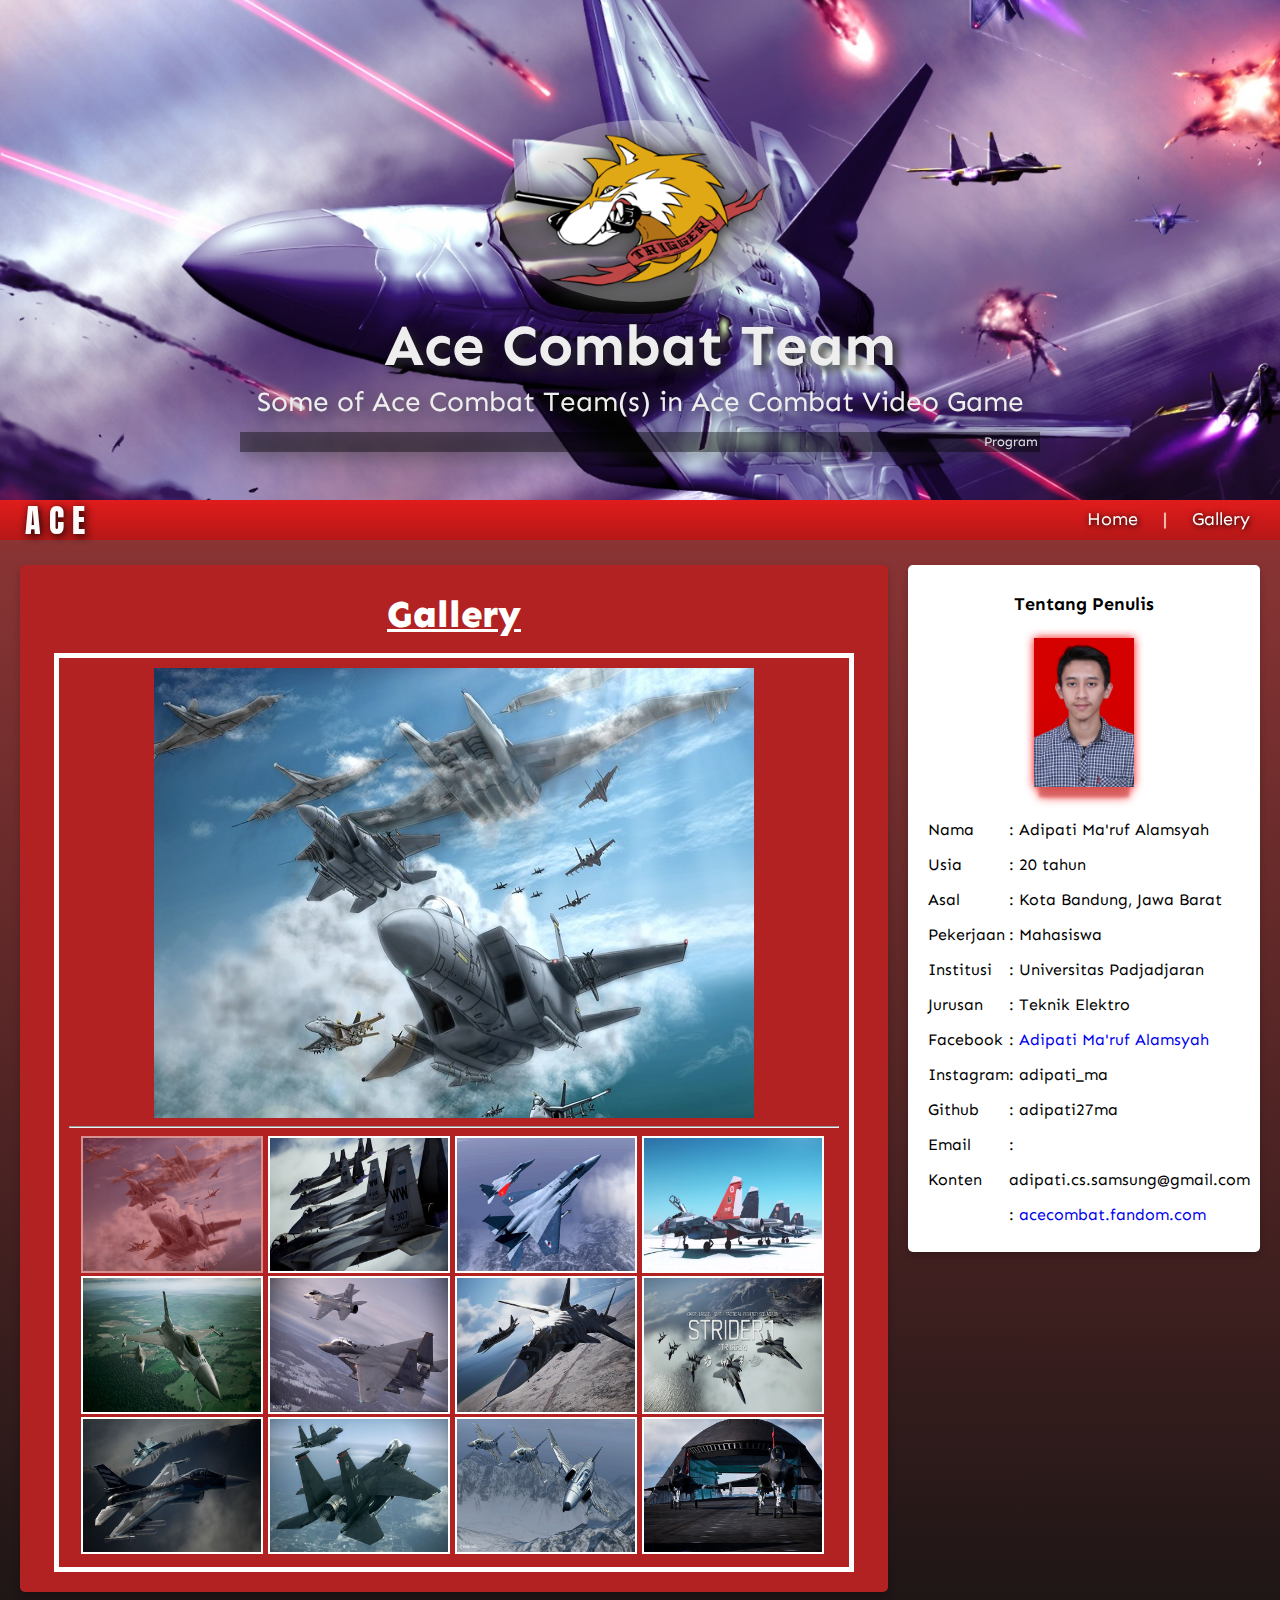
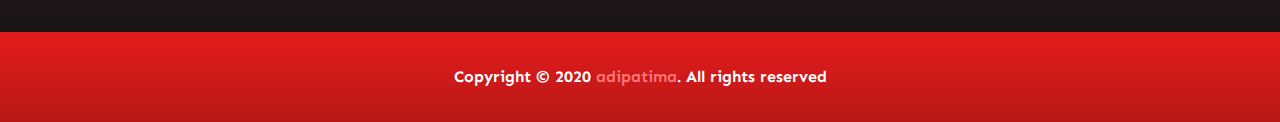
<file: gallery.html>
<!DOCTYPE html>
<html lang="en" id="home">

<head>
    <meta charset="UTF-8">
    <meta name="viewport" content="width=device-width, initial-scale=1.0">

    <link rel="shortcut icon" href="Letter-A.ico">

    <link rel="stylesheet" href="assets/css/reset.css">
    <link rel="stylesheet" href="assets/css/gallery.css">



    <title>Ace Combat Team(s)</title>
</head>

<body>


    <!-- awal header -->
    <header>

        <div class="jumbotron">

            <img src="assets/img/trigger.png" id="logo" alt="Trigger's Emblem" title="Trigger's Emblem">
            <h1>Ace Combat Team</h1>
            <p>Some of Ace Combat Team(s) in Ace Combat Video Game</p>
            <p>
                <marquee width="800" style="font-size: small; background-color: rgba(0, 0, 0, .4);">
                    Program Studi : Teknik Elektro, Mata Kuliah : Teknologi Komunikasi Multimedia
                </marquee>
            </p>
        </div>


    </header>
    <!-- akhir header -->


    <!-- Disimpan Navbar diluar <header> karena sticky tidak akan berfungsi di dalam header -->
    <!-- Nav -->
    <div class="nav-container">
        <nav class="navbar">
            <a href="#home" class="navbar-brand page-scroll" id="navbar-brand"><strong>A C E</strong></a>

            <ul>
                <li class="navbar"><a href="index.html" class="nav-list page-scroll">Home</a></li>
                <li> | </li>
                <li class="navbar"><a href="#gallery" class="nav-list page-scroll">Gallery</a></li>
            </ul>

        </nav>
    </div>

    <!-- akhir nav -->




    <!-- awal main -->
    <main>

        <div id="content">

            <article id="gallery" class="card">
                <h2>Gallery</h2>

                <div class="container">
                    <img src="assets/img/galeri/combat.jpeg" alt="gambar jumbo" class="jumbo">
                    <hr>
                    <div class="thumbnail">
                        <img src="assets/img/galeri/combat.jpeg" alt="combat" class="thumb active">
                        <img src="assets/img/galeri/strider.png" alt="strider" class="thumb">
                        <img src="assets/img/galeri/galm.jpg" alt="galm" class="thumb">
                        <img src="assets/img/galeri/sol.png" alt="sol" class="thumb">
                        <img src="assets/img/galeri/mage.jpg" alt="mage" class="thumb">
                        <img src="assets/img/galeri/garuda.jpg" alt="garuda" class="thumb">
                        <img src="assets/img/galeri/mimic.jpg" alt="mimic" class="thumb">
                        <img src="assets/img/galeri/strider2.png" alt="strider2" class="thumb">
                        <img src="assets/img/galeri/spare.jpg" alt="spare" class="thumb">
                        <img src="assets/img/galeri/ragriz.jpg" alt="ragriz" class="thumb">
                        <img src="assets/img/galeri/silber.jpg" alt="silber" class="thumb">
                        <img src="assets/img/galeri/sacs.jpg" alt="sacs" class="thumb">


                    </div>

                </div>



            </article>


        </div>




        <aside>
            <div class="container-profile card">
                <h3>Tentang Penulis</h3>
                <a href="assets/img/adipatifull.jpeg" target="_blank">
                    <img src="assets/img/adipatifull.jpeg" alt="Foto Penulis" title="Foto Penulis">
                </a>

                <div class="container-biodata">
                    <ul class="key">
                        <li>Nama </li>
                        <li>Usia </li>
                        <li>Asal </li>
                        <li>Pekerjaan </li>
                        <li>Institusi </li>
                        <li>Jurusan </li>
                        <li>Facebook </li>
                        <li>Instagram </li>
                        <li>Github </li>
                        <li>Email </li>
                        <li>Konten </li>
                    </ul>
                    <ul class="value">
                        <li>: Adipati Ma'ruf Alamsyah</li>
                        <li>: 20 tahun</li>
                        <li>: Kota Bandung, Jawa Barat</li>
                        <li>: Mahasiswa</li>
                        <li>: Universitas Padjadjaran</li>
                        <li>: Teknik Elektro</li>
                        <li>: <a href="https://www.facebook.com/adipati.ma" target="_blank">Adipati Ma'ruf Alamsyah</a>
                        </li>
                        <li>: adipati_ma</li>
                        <li>: adipati27ma</li>
                        <li>: adipati.cs.samsung@gmail.com</li>
                        <li>: <a href="https://acecombat.fandom.com/wiki/Category:Squadrons"
                                target="_blank">acecombat.fandom.com</a></li>
                    </ul>
                </div>
            </div>
        </aside>

    </main>
    <!-- akhir main -->




    <!-- awal footer -->
    <footer>

        <p>Copyright &copy; 2020 <a href="https://www.instagram.com/adipati_ma">adipatima</a>. All
            rights
            reserved</p>

    </footer>
    <!-- akhir footer -->







    <script src="assets/js/jquery-3.4.1.min.js"></script>
    <script src="assets/js/gallery.js"></script>
</body>

</html>
</file>
<file: assets/css/style.css>
@import url('https://fonts.googleapis.com/css?family=Anton|Sen&display=swap');


*,
*:before,
*:after {
    -webkit-box-sizing: border-box !important;
    -moz-box-sizing: border-box !important;
    -ms-box-sizing: border-box !important;
    box-sizing: border-box !important;
}

body {
    font-family: 'Sen', sans-serif;
    font-size: 16px;
    opacity: 0;
    transition: 1s;
    /* background-image: url('../img/cover_combat.jpeg');
    background-attachment: fixed;
    background-size: cover;
    background-position: 0 -120px; */
    background-color: rgb(138, 52, 52);
}

/* untuk efek parallax on Load */
body.bAppear {
    opacity: 1;
}

.jumbotron {
    width: 100%;
    height: 500px;
    color: #eee;
    background-image: url('../img/cover_combat.jpeg');
    background-attachment: fixed;
    background-size: cover;
    background-position: 0 -120px;
    overflow: hidden;
}

.jumbotron img {
    display: block;
    border-radius: 50%;
    background-color: rgba(255, 255, 255, 0.3);
    margin: auto;
    margin-top: 120px;
    margin-bottom: 15px;
    width: 280px;
    height: auto;
    filter: drop-shadow(5px 5px 10px #444);
}


.jumbotron h1 {
    text-align: center;
    font-size: 58px;
    filter: drop-shadow(5px 5px 5px #222);
    font-weight: bold;
    margin-bottom: 12px;

}

.jumbotron p {
    text-align: center;
    font-size: 28px;
    filter: drop-shadow(5px 5px 10px #222);

}

/* untuk efek parallax on Load */
.jumbotron img {
    filter: opacity(0);
    transform: translateY(-50px);
    transition: 1s;
}

.jumbotron img.jAppear {
    filter: opacity(1);
    transform: translateY(0);
}

.jumbotron h1,
.jumbotron p {
    filter: opacity(0);
    transition: 1s;
}

.jumbotron h1 {
    transform: translateX(-220px);
}

.jumbotron p {
    transform: translateX(220px);
}

.jumbotron h1.jAppear,
.jumbotron p.jAppear {
    filter: opacity(1);
    transform: translateX(0);
}

article,
footer,
aside {
    opacity: 0;
    transition: 1s;
}

article.Appear,
footer.Appear,
aside.Appear {
    opacity: 1;
}

/* akhir parallax css */

.nav-container {
    display: inline;
}

nav.navbar {
    background-color: rgb(179, 51, 51);
    background-image: linear-gradient(to top, rgb(184, 23, 23), rgb(228, 28, 28));
    color: rgb(255, 255, 255);
    height: 40px;
    padding: 0 5px;
    font-size: 18px;
    position: sticky;
    position: -webkit-sticky;
    top: 0;
    opacity: .98;
    z-index: 1;
}

.navbar-brand {
    font-size: 32px;
    color: white;
    font-family: "Anton", sans-serif;
    float: left;
    margin-top: 5px;
    filter: drop-shadow(2px 2px 5px black);
    margin-left: 20px;
}

.navbar-brand:hover {
    color: #ccc;
}

.navbar-brand:active {
    color: red;
}


/* awal dropdown css */
.dropbtn {
    display: inline-block;
    cursor: pointer;
    margin-bottom: 12px;
}

.dropdown-content {
    display: none;
    position: absolute;
    background-color: #f9f9f9;
    min-width: 160px;
    box-shadow: 0px 8px 16px 0px rgba(0, 0, 0, 0.2);
    z-index: 1;
}

.dropdown-content a {
    float: none;
    color: black !important;
    padding: 12px 16px;
    text-decoration: none;
    display: block;
    text-align: left;
}

.dropdown-content a:hover {
    background-color: #ddd;
    transition: .5s;
}

.dropdown .dropdown-content {
    transition: 2s;
}

.show {
    display: block;
}

/* Akhir dropdown CSS */

nav ul {
    float: right;
    margin-top: 5px;
    margin-right: 20px;
}

nav li {
    display: inline-block;
    margin-left: 10px;
    padding: 5px;
}

nav li a {
    color: inherit;
    filter: drop-shadow(1px 1px 3px black);
    transition: .2s;
}

nav li:hover .nav-list {
    color: rgb(255, 117, 117);
    /* background-color: white; */
    border-radius: 5px;
    filter: drop-shadow(0 0 3px red);
}

nav li:active a {
    color: red;
}

main {
    margin-top: 5px;
    padding: 20px;
    overflow: auto;
    background-image: linear-gradient(to bottom, rgb(138, 52, 52), rgb(27, 21, 21));
}

article,
.container-profile {
    padding: 10px;
    overflow: auto;
    background-color: white;
}

article {
    margin-bottom: 20px;
}

article li {
    list-style-type: square;
    text-indent: 17px;
}

.container-member {
    display: flex;
}

.leader {
    flex-grow: 1;
}

.member {
    flex-grow: 1;
}

/* #mage .container-member {
    min-height: 165px;
}

#strider .container-member {
    min-height: 205px;
}

#silber .container-member {
    min-height: 205px;
}

#sol .container-member {
    min-height: 205px;
} */

em {
    font-style: italic;
}

.container-fi {
    overflow: hidden;
}

.featured-image {
    display: block;
    width: 100%;
    max-height: 400px;
    object-fit: cover;
    object-position: center;
    margin-bottom: 10px;
    transition: .5s;
}

.featured-image:hover {
    transform: scale(1.05);
}

.featured-emblem {
    width: 150px;
    float: left;
    margin: 15px;
    transition: .5s;
}

.featured-emblem:hover {
    transform: scale(1.2);
}

#silber .featured-image {
    object-position: 0 0px;
}

.card {
    box-shadow: 0 4px 8px 0 rgba(0, 0, 0, 0.2);
    border-radius: 5px;
}

h2 {
    font-size: 24px;
    padding: 10px;
    margin: 10px;
    font-weight: 800;
}

h3 {
    font-size: 18px;
    padding: 10px;
    margin: 10px;
    text-align: center;
    font-weight: 700;
}

article h4 {
    font-size: 18px;
    font-weight: 600;
    margin-left: 15px;
}

p {
    padding: 5px;
    margin: 10px;
    line-height: 20px;
}

#content {
    float: left;
    width: 70%;
}

aside {
    float: right;
    width: 30%;
    padding-left: 20px;
}

.container-profile img {
    width: 100px;
    display: block;
    margin: 15px auto;
    box-shadow: 0px 15px 3px -5px rgba(185, 87, 87, 0.75);
    transition: .5s;
    filter: brightness(110%) drop-shadow(0 0 5px red);
}

.container-profile img:hover {
    box-shadow: 0px 25px 3px -15px rgba(185, 87, 87, 0.3);
    transform: translateY(-10px);
    filter: brightness(150%) drop-shadow(0 0 2px white);
    border-radius: 10%;
}

.container-profile li {
    line-height: 35px;
}

.container-biodata {
    display: flex;
    padding: 10px;
}

aside ul.value li a:hover {
    color: rgb(20, 20, 163);
    text-decoration: underline;
    font-weight: bold;
}

.key,
.value {
    flex-grow: 1;
}

footer {
    background-color: rgb(179, 51, 51);
    background-image: linear-gradient(to top, rgb(184, 23, 23), rgb(228, 28, 28));
    color: white;
    text-align: center;
    padding: 20px;
    font-weight: bold;
}

footer a {
    color: rgb(255, 117, 117);
}

footer a:hover {
    color: rgb(196, 87, 87);
    text-decoration: underline;
}


@media only screen and (min-width: 960px) {
    #mage .container-member {
        min-height: 165px;
    }

    #strider .container-member {
        min-height: 205px;
    }

    #silber .container-member {
        min-height: 205px;
    }

    #sol .container-member {
        min-height: 205px;
    }

    #galm .container-member {
        min-height: 195px;
    }

    #sacs .container-member {
        min-height: 205px;
    }

    #spare .container-member {
        min-height: 180px;
    }

    #mimic .container-member {
        min-height: 165px;
    }

    #garuda .container-member {
        min-height: 190px;
    }
}


@media only screen and (max-width: 960px) {

    .jumbotron img {
        width: 180px;
        margin-bottom: 25px;
    }

    .jumbotron h1 {
        font-size: 32px;
    }

    .jumbotron p {
        font-size: 19px;
    }

    .navbar-brand {
        margin-left: 5px;
    }

    nav ul {
        margin-right: 5px;
    }

    .featured-emblem {
        display: block;
        float: none;
        margin: auto;
    }

    #content,
    aside {
        width: 100%;
        padding: 0;
    }


}
</file>
<file: assets/css/gallery.css>
@import url('https://fonts.googleapis.com/css?family=Anton|Sen&display=swap');


*,
*:before,
*:after {
    -webkit-box-sizing: border-box !important;
    -moz-box-sizing: border-box !important;
    -ms-box-sizing: border-box !important;
    box-sizing: border-box !important;
}

body {
    font-family: 'Sen', sans-serif;
    font-size: 16px;
    transition: 2s;
    /* background-image: url('../img/cover_combat.jpeg');
    background-attachment: fixed;
    background-size: cover;
    background-position: 0 -120px; */
    background-color: rgb(138, 52, 52);
    opacity: 0;
}

body.bAppear {
    opacity: 1;
}

.jumbotron {
    width: 100%;
    height: 500px;
    color: #eee;
    background-image: url('../img/cover_combat.jpeg');
    background-attachment: fixed;
    background-size: cover;
    background-position: 0 -120px;
    overflow: hidden;
}

.jumbotron img {
    display: block;
    border-radius: 50%;
    background-color: rgba(255, 255, 255, 0.3);
    margin: auto;
    margin-top: 120px;
    margin-bottom: 15px;
    width: 280px;
    height: auto;
    filter: drop-shadow(5px 5px 10px #444);
}


.jumbotron h1 {
    text-align: center;
    font-size: 58px;
    filter: drop-shadow(5px 5px 5px #222);
    font-weight: bold;
    margin-bottom: 12px;

}

.jumbotron p {
    text-align: center;
    font-size: 28px;
    filter: drop-shadow(5px 5px 10px #222);

}

.nav-container {
    display: inline;
}

nav.navbar {
    background-color: rgb(179, 51, 51);
    background-image: linear-gradient(to top, rgb(184, 23, 23), rgb(228, 28, 28));
    color: rgb(255, 255, 255);
    height: 40px;
    padding: 0 5px;
    font-size: 18px;
    position: sticky;
    position: -webkit-sticky;
    top: 0;
    opacity: .98;
    z-index: 1;
}

.navbar-brand {
    font-size: 32px;
    color: white;
    font-family: "Anton", sans-serif;
    float: left;
    margin-top: 5px;
    filter: drop-shadow(2px 2px 5px black);
    margin-left: 20px;
}

.navbar-brand:hover {
    color: #ccc;
}

.navbar-brand:active {
    color: red;
}


/* awal dropdown css */
.dropbtn {
    display: inline-block;
    cursor: pointer;
    margin-bottom: 12px;
}

.dropdown-content {
    display: none;
    position: absolute;
    background-color: #f9f9f9;
    min-width: 160px;
    box-shadow: 0px 8px 16px 0px rgba(0, 0, 0, 0.2);
    z-index: 1;
}

.dropdown-content a {
    float: none;
    color: black !important;
    padding: 12px 16px;
    text-decoration: none;
    display: block;
    text-align: left;
}

.dropdown-content a:hover {
    background-color: #ddd;
    transition: .5s;
}

.dropdown .dropdown-content {
    transition: 2s;
}

.show {
    display: block;
}

/* Akhir dropdown CSS */

nav ul {
    float: right;
    margin-top: 5px;
    margin-right: 20px;
}

nav li {
    display: inline-block;
    margin-left: 10px;
    padding: 5px;
}

nav li a {
    color: inherit;
    filter: drop-shadow(1px 1px 3px black);
    transition: .2s;
}

nav li:hover .nav-list {
    color: rgb(255, 117, 117);
    /* background-color: white; */
    border-radius: 5px;
    filter: drop-shadow(0 0 3px red);
}

nav li:active a {
    color: red;
}

main {
    margin-top: 5px;
    padding: 20px;
    overflow: auto;
    background-image: linear-gradient(to bottom, rgb(138, 52, 52), rgb(27, 21, 21));
}

article,
.container-profile {
    padding: 10px;
    overflow: auto;
    background-color: white;
}

article {
    background-color: firebrick;
    color: white;
}

article {
    margin-bottom: 20px;
}

article li {
    list-style-type: square;
    text-indent: 17px;
}

em {
    font-style: italic;
}

.card {
    box-shadow: 0 4px 8px 0 rgba(0, 0, 0, 0.2);
    border-radius: 5px;
}

h2 {
    font-size: 38px;
    padding: 10px;
    margin: 10px;
    font-weight: 800;
    text-align: center;
    text-decoration: underline;
}

h3 {
    font-size: 18px;
    padding: 10px;
    margin: 10px;
    text-align: center;
    font-weight: 700;
}

article h4 {
    font-size: 18px;
    font-weight: 600;
    margin-left: 15px;
}

p {
    padding: 5px;
    margin: 10px;
    line-height: 20px;
}

#content {
    float: left;
    width: 70%;
}

aside {
    float: right;
    width: 30%;
    padding-left: 20px;
}

.container-profile img {
    width: 100px;
    display: block;
    margin: 15px auto;
    box-shadow: 0px 15px 3px -5px rgba(185, 87, 87, 0.75);
    transition: .5s;
    filter: brightness(110%) drop-shadow(0 0 5px red);
}

.container-profile img:hover {
    box-shadow: 0px 25px 3px -15px rgba(185, 87, 87, 0.3);
    transform: translateY(-10px);
    filter: brightness(150%) drop-shadow(0 0 2px white);
    border-radius: 10%;
}

.container-profile li {
    line-height: 35px;
}

.container-biodata {
    display: flex;
    padding: 10px;
}

aside ul.value li a:hover {
    color: rgb(20, 20, 163);
    text-decoration: underline;
    font-weight: bold;
}

.key,
.value {
    flex-grow: 1;
}

footer {
    background-color: rgb(179, 51, 51);
    background-image: linear-gradient(to top, rgb(184, 23, 23), rgb(228, 28, 28));
    color: white;
    text-align: center;
    padding: 20px;
    font-weight: bold;
}

footer a {
    color: rgb(255, 117, 117);
}

footer a:hover {
    color: rgb(196, 87, 87);
    text-decoration: underline;
}


@media only screen and (min-width: 960px) {
    #mage .container-member {
        min-height: 165px;
    }

    #strider .container-member {
        min-height: 205px;
    }

    #silber .container-member {
        min-height: 205px;
    }

    #sol .container-member {
        min-height: 205px;
    }
}



/* Gallery CSS */
.container {
    width: 800px;
    padding: 10px;
    margin: 10px auto;
    border: 5px solid white;
    overflow: auto;
}

.jumbo {
    display: block;
    margin: auto;
    height: auto;
}

.thumbnail {
    margin-left: 12px;
}

.thumb {
    width: 24%;
    display: inline-block;
    border: 2px solid white;
    box-sizing: border-box;
}

.thumb:hover {
    opacity: 0.5;
    cursor: pointer;
}


@keyframes fadeIn {
    to {
        opacity: 1;
    }
}

.fade {
    opacity: 0;
    animation: fadeIn 0.5s forwards;
}

.active {
    opacity: 0.5;
}



/* Mobile Responsive */
@media only screen and (max-width: 960px) {

    .jumbotron img {
        width: 150px;
        margin-bottom: 25px;
    }

    .jumbotron h1 {
        font-size: 32px;
    }

    .jumbotron p {
        font-size: 19px;
    }

    .navbar-brand {
        margin-left: 5px;
    }

    nav ul {
        margin-right: 5px;
    }

    .featured-emblem {
        display: block;
        float: none;
        margin: auto;
    }

    #content,
    aside {
        width: 100%;
        padding: 0;
    }

    /* Gallery CSS */
    .container {
        width: 100%;
    }

    .jumbo {
        width: 100%;
    }

    .thumbnail {
        margin: 0;
    }

    .thumb {
        width: 24%;
    }

}
</file>
